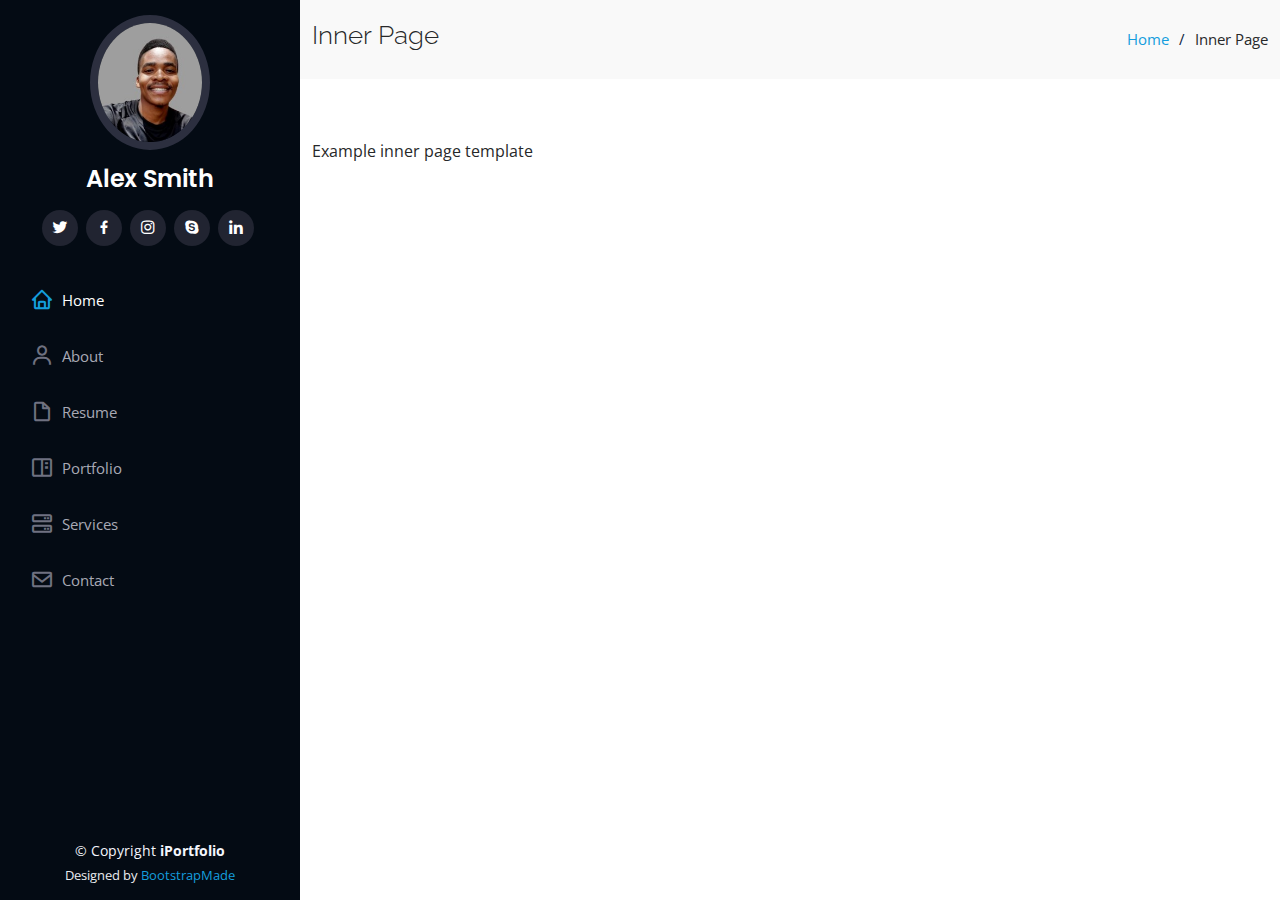
<file: inner-page.html>
<!DOCTYPE html>
<html lang="en">

<head>
  <meta charset="utf-8">
  <meta content="width=device-width, initial-scale=1.0" name="viewport">

  <title>Inner Page - iPortfolio Bootstrap Template</title>
  <meta content="" name="description">
  <meta content="" name="keywords">

  <!-- Favicons -->
  <link href="assets/img/favicon.png" rel="icon">
  <link href="assets/img/apple-touch-icon.png" rel="apple-touch-icon">

  <!-- Google Fonts -->
  <link href="https://fonts.googleapis.com/css?family=Open+Sans:300,300i,400,400i,600,600i,700,700i|Raleway:300,300i,400,400i,500,500i,600,600i,700,700i|Poppins:300,300i,400,400i,500,500i,600,600i,700,700i" rel="stylesheet">

  <!-- Vendor CSS Files -->
  <link href="assets/vendor/aos/aos.css" rel="stylesheet">
  <link href="assets/vendor/bootstrap/css/bootstrap.min.css" rel="stylesheet">
  <link href="assets/vendor/bootstrap-icons/bootstrap-icons.css" rel="stylesheet">
  <link href="assets/vendor/boxicons/css/boxicons.min.css" rel="stylesheet">
  <link href="assets/vendor/glightbox/css/glightbox.min.css" rel="stylesheet">
  <link href="assets/vendor/swiper/swiper-bundle.min.css" rel="stylesheet">

  <!-- Template Main CSS File -->
  <link href="assets/css/style.css" rel="stylesheet">

  <!-- =======================================================
  * Template Name: iPortfolio
  * Updated: Mar 10 2023 with Bootstrap v5.2.3
  * Template URL: https://bootstrapmade.com/iportfolio-bootstrap-portfolio-websites-template/
  * Author: BootstrapMade.com
  * License: https://bootstrapmade.com/license/
  ======================================================== -->
</head>

<body>

  <!-- ======= Mobile nav toggle button ======= -->
  <i class="bi bi-list mobile-nav-toggle d-xl-none"></i>

  <!-- ======= Header ======= -->
  <header id="header">
    <div class="d-flex flex-column">

      <div class="profile">
        <img src="assets/img/profile-img.jpg" alt="" class="img-fluid rounded-circle">
        <h1 class="text-light"><a href="index.html">Alex Smith</a></h1>
        <div class="social-links mt-3 text-center">
          <a href="#" class="twitter"><i class="bx bxl-twitter"></i></a>
          <a href="#" class="facebook"><i class="bx bxl-facebook"></i></a>
          <a href="#" class="instagram"><i class="bx bxl-instagram"></i></a>
          <a href="#" class="google-plus"><i class="bx bxl-skype"></i></a>
          <a href="#" class="linkedin"><i class="bx bxl-linkedin"></i></a>
        </div>
      </div>

      <nav id="navbar" class="nav-menu navbar">
        <ul>
          <li><a href="#hero" class="nav-link scrollto active"><i class="bx bx-home"></i> <span>Home</span></a></li>
          <li><a href="#about" class="nav-link scrollto"><i class="bx bx-user"></i> <span>About</span></a></li>
          <li><a href="#resume" class="nav-link scrollto"><i class="bx bx-file-blank"></i> <span>Resume</span></a></li>
          <li><a href="#portfolio" class="nav-link scrollto"><i class="bx bx-book-content"></i> <span>Portfolio</span></a></li>
          <li><a href="#services" class="nav-link scrollto"><i class="bx bx-server"></i> <span>Services</span></a></li>
          <li><a href="#contact" class="nav-link scrollto"><i class="bx bx-envelope"></i> <span>Contact</span></a></li>
        </ul>
      </nav><!-- .nav-menu -->
    </div>
  </header><!-- End Header -->

  <main id="main">

    <!-- ======= Breadcrumbs ======= -->
    <section class="breadcrumbs">
      <div class="container">

        <div class="d-flex justify-content-between align-items-center">
          <h2>Inner Page</h2>
          <ol>
            <li><a href="index.html">Home</a></li>
            <li>Inner Page</li>
          </ol>
        </div>

      </div>
    </section><!-- End Breadcrumbs -->

    <section class="inner-page">
      <div class="container">
        <p>
          Example inner page template
        </p>
      </div>
    </section>

  </main><!-- End #main -->

  <!-- ======= Footer ======= -->
  <footer id="footer">
    <div class="container">
      <div class="copyright">
        &copy; Copyright <strong><span>iPortfolio</span></strong>
      </div>
      <div class="credits">
        <!-- All the links in the footer should remain intact. -->
        <!-- You can delete the links only if you purchased the pro version. -->
        <!-- Licensing information: https://bootstrapmade.com/license/ -->
        <!-- Purchase the pro version with working PHP/AJAX contact form: https://bootstrapmade.com/iportfolio-bootstrap-portfolio-websites-template/ -->
        Designed by <a href="https://bootstrapmade.com/">BootstrapMade</a>
      </div>
    </div>
  </footer><!-- End  Footer -->

  <a href="#" class="back-to-top d-flex align-items-center justify-content-center"><i class="bi bi-arrow-up-short"></i></a>

  <!-- Vendor JS Files -->
  <script src="assets/vendor/purecounter/purecounter_vanilla.js"></script>
  <script src="assets/vendor/aos/aos.js"></script>
  <script src="assets/vendor/bootstrap/js/bootstrap.bundle.min.js"></script>
  <script src="assets/vendor/glightbox/js/glightbox.min.js"></script>
  <script src="assets/vendor/isotope-layout/isotope.pkgd.min.js"></script>
  <script src="assets/vendor/swiper/swiper-bundle.min.js"></script>
  <script src="assets/vendor/typed.js/typed.min.js"></script>
  <script src="assets/vendor/waypoints/noframework.waypoints.js"></script>
  <script src="assets/vendor/php-email-form/validate.js"></script>

  <!-- Template Main JS File -->
  <script src="assets/js/main.js"></script>

</body>

</html>
</file>
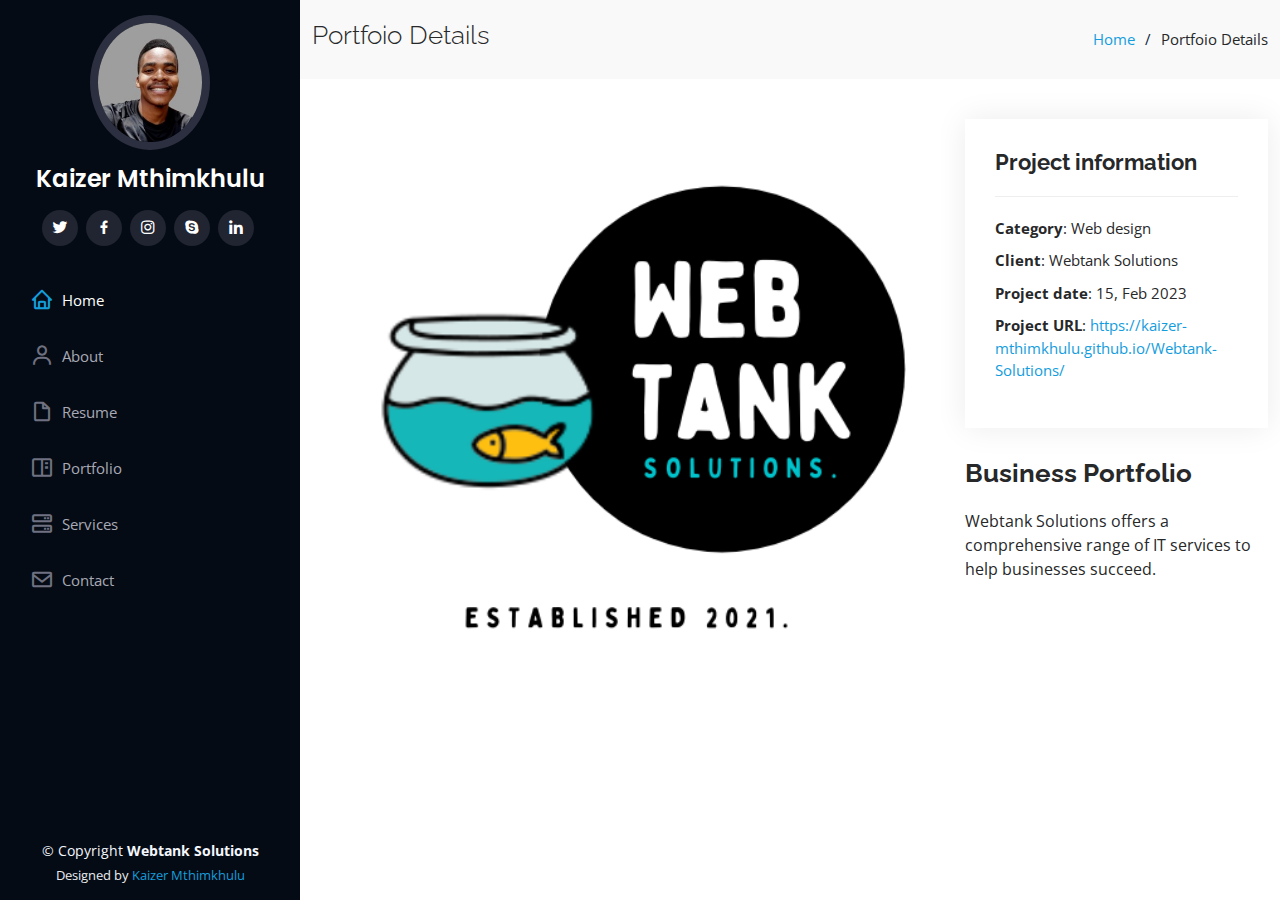
<file: portfolio-details-1.html>
<!DOCTYPE html>
<html lang="en">

<head>
  <meta charset="utf-8">
  <meta content="width=device-width, initial-scale=1.0" name="viewport">

  <title>Portfolio Details - Webtank Solutions</title>
  <meta content="" name="description">
  <meta content="" name="keywords">

  <!-- Favicons -->
  <link href="assets/img/profile-img.jpg" rel="icon">
  <link href="assets/img/apple-touch-icon.png" rel="apple-touch-icon">

  <!-- Google Fonts -->
  <link href="https://fonts.googleapis.com/css?family=Open+Sans:300,300i,400,400i,600,600i,700,700i|Raleway:300,300i,400,400i,500,500i,600,600i,700,700i|Poppins:300,300i,400,400i,500,500i,600,600i,700,700i" rel="stylesheet">

  <!-- Vendor CSS Files -->
  <link href="assets/vendor/aos/aos.css" rel="stylesheet">
  <link href="assets/vendor/bootstrap/css/bootstrap.min.css" rel="stylesheet">
  <link href="assets/vendor/bootstrap-icons/bootstrap-icons.css" rel="stylesheet">
  <link href="assets/vendor/boxicons/css/boxicons.min.css" rel="stylesheet">
  <link href="assets/vendor/glightbox/css/glightbox.min.css" rel="stylesheet">
  <link href="assets/vendor/swiper/swiper-bundle.min.css" rel="stylesheet">

  <!-- Template Main CSS File -->
  <link href="assets/css/style.css" rel="stylesheet">

   <!-- =======================================================
  * Template Name: Kaizer Mthimkhulu CV
  * Updated: Mar 16 2023 with Bootstrap v5.2.3
  * Author: Kaizer Mthimkhulu
  ======================================================== -->
</head>

<body>

  <!-- ======= Mobile nav toggle button ======= -->
  <i class="bi bi-list mobile-nav-toggle d-xl-none"></i>

  <!-- ======= Header ======= -->
  <header id="header">
    <div class="d-flex flex-column">

      <div class="profile">
        <img src="assets/img/profile-img.jpg" alt="" class="img-fluid rounded-circle">
        <h1 class="text-light"><a href="index.html">Kaizer Mthimkhulu</a></h1>
        <div class="social-links mt-3 text-center">
          <a href="#" class="twitter"><i class="bx bxl-twitter"></i></a>
          <a href="#" class="facebook"><i class="bx bxl-facebook"></i></a>
          <a href="#" class="instagram"><i class="bx bxl-instagram"></i></a>
          <a href="#" class="google-plus"><i class="bx bxl-skype"></i></a>
          <a href="#" class="linkedin"><i class="bx bxl-linkedin"></i></a>
        </div>
      </div>

      <nav id="navbar" class="nav-menu navbar">
        <ul>
          <li><a href="#hero" class="nav-link scrollto active"><i class="bx bx-home"></i> <span>Home</span></a></li>
          <li><a href="#about" class="nav-link scrollto"><i class="bx bx-user"></i> <span>About</span></a></li>
          <li><a href="#resume" class="nav-link scrollto"><i class="bx bx-file-blank"></i> <span>Resume</span></a></li>
          <li><a href="#portfolio" class="nav-link scrollto"><i class="bx bx-book-content"></i> <span>Portfolio</span></a></li>
          <li><a href="#services" class="nav-link scrollto"><i class="bx bx-server"></i> <span>Services</span></a></li>
          <li><a href="#contact" class="nav-link scrollto"><i class="bx bx-envelope"></i> <span>Contact</span></a></li>
        </ul>
      </nav><!-- .nav-menu -->
    </div>
  </header><!-- End Header -->

  <main id="main">

    <!-- ======= Breadcrumbs ======= -->
    <section id="breadcrumbs" class="breadcrumbs">
      <div class="container">

        <div class="d-flex justify-content-between align-items-center">
          <h2>Portfoio Details</h2>
          <ol>
            <li><a href="index.html">Home</a></li>
            <li>Portfoio Details</li>
          </ol>
        </div>

      </div>
    </section><!-- End Breadcrumbs -->

    <!-- ======= Portfolio Details Section ======= -->
    <section id="portfolio-details" class="portfolio-details">
      <div class="container">

        <div class="row gy-4">

          <div class="col-lg-8">
            <div class="portfolio-details-slider swiper">
              <div class="swiper-wrapper align-items-center">

                <div class="swiper-slide">
                  <img src="assets/img/portfolio/portfolio-1.png" alt="">
                </div>

                <!-- <div class="swiper-slide">
                  <img src="assets/img/portfolio/portfolio-details-2.jpg" alt="">
                </div>

                <div class="swiper-slide">
                  <img src="assets/img/portfolio/portfolio-details-3.jpg" alt="">
                </div> -->

              </div>
              <div class="swiper-pagination"></div>
            </div>
          </div>

          <div class="col-lg-4">
            <div class="portfolio-info">
              <h3>Project information</h3>
              <ul>
                <li><strong>Category</strong>: Web design</li>
                <li><strong>Client</strong>: Webtank Solutions</li>
                <li><strong>Project date</strong>: 15, Feb 2023</li>
                <li><strong>Project URL</strong>: <a href="https://kaizer-mthimkhulu.github.io/Webtank-Solutions/">https://kaizer-mthimkhulu.github.io/Webtank-Solutions/</a></li>
              </ul>
            </div>
            <div class="portfolio-description">
              <h2>Business Portfolio</h2>
              <p>
                Webtank Solutions offers a comprehensive range of IT services to help businesses succeed.
              </p>
            </div>
          </div>

        </div>

      </div>
    </section><!-- End Portfolio Details Section -->

  </main><!-- End #main -->

  <!-- ======= Footer ======= -->
  <footer id="footer">
    <div class="container">
      <div class="copyright">
        &copy; Copyright <strong><span>Webtank Solutions</span></strong>
      </div>
      <div class="credits">
        <!-- All the links in the footer should remain intact. -->
        <!-- You can delete the links only if you purchased the pro version. -->
        <!-- Licensing information: https://bootstrapmade.com/license/ -->
        <!-- Purchase the pro version with working PHP/AJAX contact form: https://bootstrapmade.com/iportfolio-bootstrap-portfolio-websites-template/ -->
        Designed by <a href="https://bootstrapmade.com/">Kaizer Mthimkhulu</a>
      </div>
    </div>
  </footer><!-- End  Footer -->

  <a href="#" class="back-to-top d-flex align-items-center justify-content-center"><i class="bi bi-arrow-up-short"></i></a>

  <!-- Vendor JS Files -->
  <script src="assets/vendor/purecounter/purecounter_vanilla.js"></script>
  <script src="assets/vendor/aos/aos.js"></script>
  <script src="assets/vendor/bootstrap/js/bootstrap.bundle.min.js"></script>
  <script src="assets/vendor/glightbox/js/glightbox.min.js"></script>
  <script src="assets/vendor/isotope-layout/isotope.pkgd.min.js"></script>
  <script src="assets/vendor/swiper/swiper-bundle.min.js"></script>
  <script src="assets/vendor/typed.js/typed.min.js"></script>
  <script src="assets/vendor/waypoints/noframework.waypoints.js"></script>
  <script src="assets/vendor/php-email-form/validate.js"></script>

  <!-- Template Main JS File -->
  <script src="assets/js/main.js"></script>

</body>

</html>
</file>
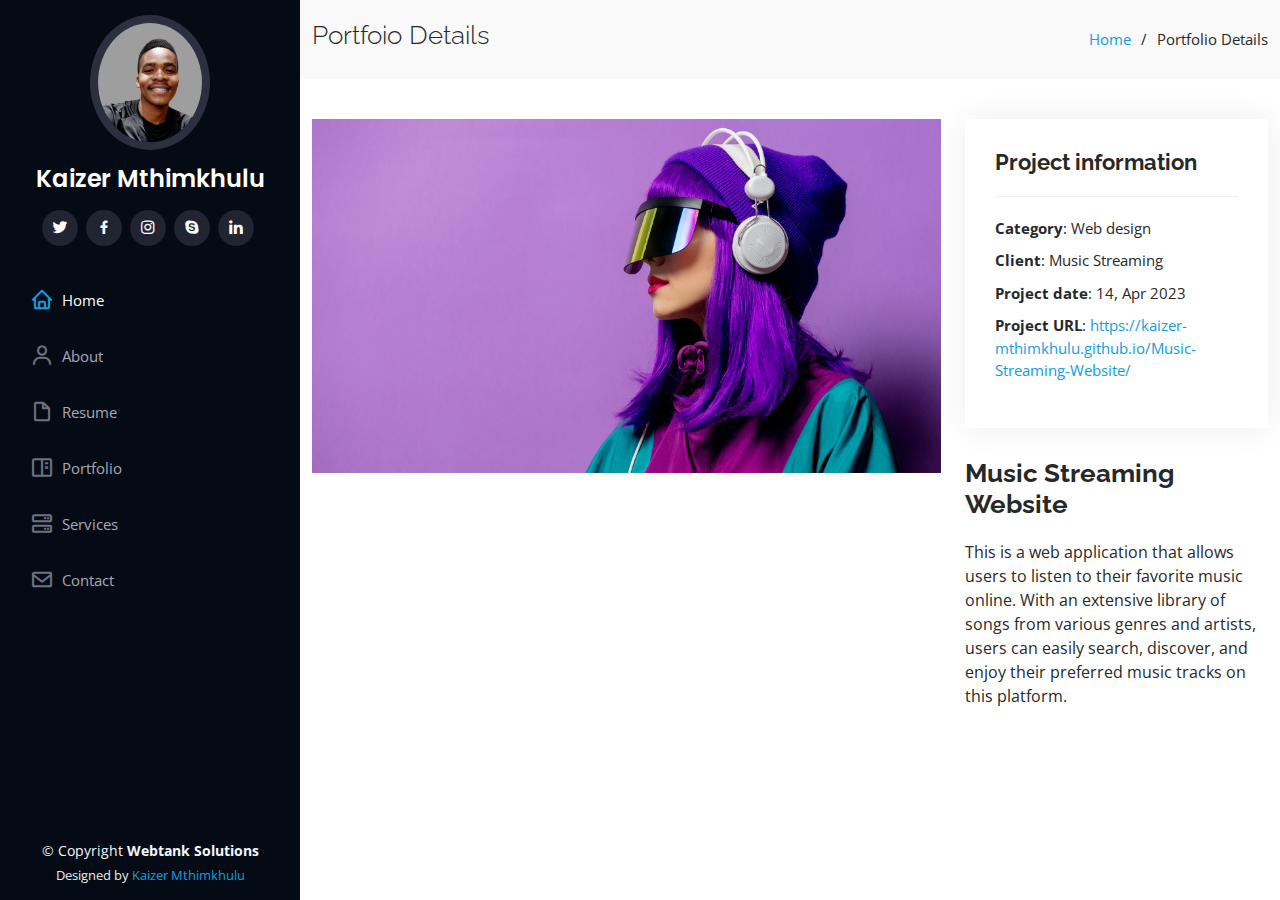
<file: portfolio-details-2.html>
<!DOCTYPE html>
<html lang="en">

<head>
  <meta charset="utf-8">
  <meta content="width=device-width, initial-scale=1.0" name="viewport">

  <title>Portfolio Details - Music Streaming App</title>
  <meta content="" name="description">
  <meta content="" name="keywords">

  <!-- Favicons -->
  <link href="assets/img/profile-img.jpg" rel="icon">
  <link href="assets/img/apple-touch-icon.png" rel="apple-touch-icon">

  <!-- Google Fonts -->
  <link href="https://fonts.googleapis.com/css?family=Open+Sans:300,300i,400,400i,600,600i,700,700i|Raleway:300,300i,400,400i,500,500i,600,600i,700,700i|Poppins:300,300i,400,400i,500,500i,600,600i,700,700i" rel="stylesheet">

  <!-- Vendor CSS Files -->
  <link href="assets/vendor/aos/aos.css" rel="stylesheet">
  <link href="assets/vendor/bootstrap/css/bootstrap.min.css" rel="stylesheet">
  <link href="assets/vendor/bootstrap-icons/bootstrap-icons.css" rel="stylesheet">
  <link href="assets/vendor/boxicons/css/boxicons.min.css" rel="stylesheet">
  <link href="assets/vendor/glightbox/css/glightbox.min.css" rel="stylesheet">
  <link href="assets/vendor/swiper/swiper-bundle.min.css" rel="stylesheet">

  <!-- Template Main CSS File -->
  <link href="assets/css/style.css" rel="stylesheet">

  <!-- =======================================================
  * Template Name: Kaizer Mthimkhulu CV
  * Updated: Mar 16 2023 with Bootstrap v5.2.3
  * Author: Kaizer Mthimkhulu
  ======================================================== -->
</head>

<body>

  <!-- ======= Mobile nav toggle button ======= -->
  <i class="bi bi-list mobile-nav-toggle d-xl-none"></i>

  <!-- ======= Header ======= -->
  <header id="header">
    <div class="d-flex flex-column">

      <div class="profile">
        <img src="assets/img/profile-img.jpg" alt="" class="img-fluid rounded-circle">
        <h1 class="text-light"><a href="index.html">Kaizer Mthimkhulu</a></h1>
        <div class="social-links mt-3 text-center">
          <a href="#" class="twitter"><i class="bx bxl-twitter"></i></a>
          <a href="#" class="facebook"><i class="bx bxl-facebook"></i></a>
          <a href="#" class="instagram"><i class="bx bxl-instagram"></i></a>
          <a href="#" class="google-plus"><i class="bx bxl-skype"></i></a>
          <a href="#" class="linkedin"><i class="bx bxl-linkedin"></i></a>
        </div>
      </div>

      <nav id="navbar" class="nav-menu navbar">
        <ul>
          <li><a href="#hero" class="nav-link scrollto active"><i class="bx bx-home"></i> <span>Home</span></a></li>
          <li><a href="#about" class="nav-link scrollto"><i class="bx bx-user"></i> <span>About</span></a></li>
          <li><a href="#resume" class="nav-link scrollto"><i class="bx bx-file-blank"></i> <span>Resume</span></a></li>
          <li><a href="#portfolio" class="nav-link scrollto"><i class="bx bx-book-content"></i> <span>Portfolio</span></a></li>
          <li><a href="#services" class="nav-link scrollto"><i class="bx bx-server"></i> <span>Services</span></a></li>
          <li><a href="#contact" class="nav-link scrollto"><i class="bx bx-envelope"></i> <span>Contact</span></a></li>
        </ul>
      </nav><!-- .nav-menu -->
    </div>
  </header><!-- End Header -->

  <main id="main">

    <!-- ======= Breadcrumbs ======= -->
    <section id="breadcrumbs" class="breadcrumbs">
      <div class="container">

        <div class="d-flex justify-content-between align-items-center">
          <h2>Portfoio Details</h2>
          <ol>
            <li><a href="index.html">Home</a></li>
            <li>Portfolio Details</li>
          </ol>
        </div>

      </div>
    </section><!-- End Breadcrumbs -->

    <!-- ======= Portfolio Details Section ======= -->
    <section id="portfolio-details" class="portfolio-details">
      <div class="container">

        <div class="row gy-4">

          <div class="col-lg-8">
            <div class="portfolio-details-slider swiper">
              <div class="swiper-wrapper align-items-center">

                <div class="swiper-slide">
                  <img src="assets/img/portfolio/portfolio-2.jpg" alt="">
                </div>

                <!-- <div class="swiper-slide">
                  <img src="assets/img/portfolio/portfolio-details-2.jpg" alt="">
                </div>

                <div class="swiper-slide">
                  <img src="assets/img/portfolio/portfolio-details-3.jpg" alt="">
                </div> -->

              </div>
              <div class="swiper-pagination"></div>
            </div>
          </div>

          <div class="col-lg-4">
            <div class="portfolio-info">
              <h3>Project information</h3>
              <ul>
                <li><strong>Category</strong>: Web design</li>
                <li><strong>Client</strong>: Music Streaming</li>
                <li><strong>Project date</strong>: 14, Apr 2023</li>
                <li><strong>Project URL</strong>: <a href="https://kaizer-mthimkhulu.github.io/Music-Streaming-Website/">https://kaizer-mthimkhulu.github.io/Music-Streaming-Website/</a></li>
              </ul>
            </div>
            <div class="portfolio-description">
              <h2>Music Streaming Website</h2>
              <p>
                This is a web application that allows users to listen to their favorite music online. With an extensive library of songs from various genres and artists, users can easily search, discover, and enjoy their preferred music tracks on this platform.
              </p>
            </div>
          </div>

        </div>

      </div>
    </section><!-- End Portfolio Details Section -->

  </main><!-- End #main -->

  <!-- ======= Footer ======= -->
  <footer id="footer">
    <div class="container">
      <div class="copyright">
        &copy; Copyright <strong><span>Webtank Solutions</span></strong>
      </div>
      <div class="credits">
        <!-- All the links in the footer should remain intact. -->
        <!-- You can delete the links only if you purchased the pro version. -->
        <!-- Licensing information: https://bootstrapmade.com/license/ -->
        <!-- Purchase the pro version with working PHP/AJAX contact form: https://bootstrapmade.com/iportfolio-bootstrap-portfolio-websites-template/ -->
        Designed by <a href="https://bootstrapmade.com/">Kaizer Mthimkhulu</a>
      </div>
    </div>
  </footer><!-- End  Footer -->

  <a href="#" class="back-to-top d-flex align-items-center justify-content-center"><i class="bi bi-arrow-up-short"></i></a>

  <!-- Vendor JS Files -->
  <script src="assets/vendor/purecounter/purecounter_vanilla.js"></script>
  <script src="assets/vendor/aos/aos.js"></script>
  <script src="assets/vendor/bootstrap/js/bootstrap.bundle.min.js"></script>
  <script src="assets/vendor/glightbox/js/glightbox.min.js"></script>
  <script src="assets/vendor/isotope-layout/isotope.pkgd.min.js"></script>
  <script src="assets/vendor/swiper/swiper-bundle.min.js"></script>
  <script src="assets/vendor/typed.js/typed.min.js"></script>
  <script src="assets/vendor/waypoints/noframework.waypoints.js"></script>
  <script src="assets/vendor/php-email-form/validate.js"></script>

  <!-- Template Main JS File -->
  <script src="assets/js/main.js"></script>

</body>

</html>
</file>
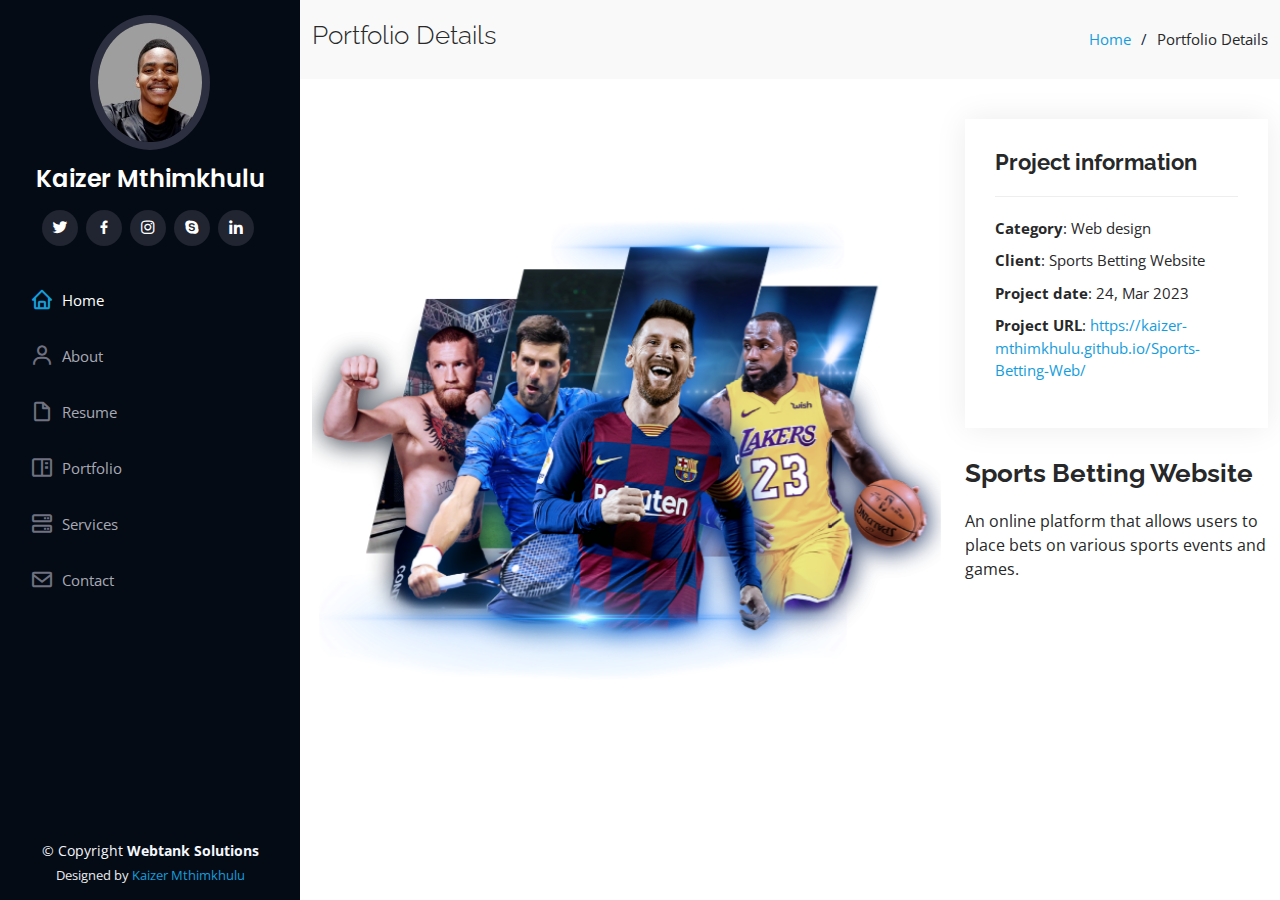
<file: portfolio-details-3.html>
<!DOCTYPE html>
<html lang="en">

<head>
  <meta charset="utf-8">
  <meta content="width=device-width, initial-scale=1.0" name="viewport">

  <title>Portfolio Details - Sports Betting Website</title>
  <meta content="" name="description">
  <meta content="" name="keywords">

  <!-- Favicons -->
  <link href="assets/img/profile-img.jpg" rel="icon">
  <link href="assets/img/apple-touch-icon.png" rel="apple-touch-icon">

  <!-- Google Fonts -->
  <link href="https://fonts.googleapis.com/css?family=Open+Sans:300,300i,400,400i,600,600i,700,700i|Raleway:300,300i,400,400i,500,500i,600,600i,700,700i|Poppins:300,300i,400,400i,500,500i,600,600i,700,700i" rel="stylesheet">

  <!-- Vendor CSS Files -->
  <link href="assets/vendor/aos/aos.css" rel="stylesheet">
  <link href="assets/vendor/bootstrap/css/bootstrap.min.css" rel="stylesheet">
  <link href="assets/vendor/bootstrap-icons/bootstrap-icons.css" rel="stylesheet">
  <link href="assets/vendor/boxicons/css/boxicons.min.css" rel="stylesheet">
  <link href="assets/vendor/glightbox/css/glightbox.min.css" rel="stylesheet">
  <link href="assets/vendor/swiper/swiper-bundle.min.css" rel="stylesheet">

  <!-- Template Main CSS File -->
  <link href="assets/css/style.css" rel="stylesheet">

  <!-- =======================================================
  * Template Name: Kaizer Mthimkhulu CV
  * Updated: Mar 16 2023 with Bootstrap v5.2.3
  * Author: Kaizer Mthimkhulu
  ======================================================== -->
</head>

<body>

  <!-- ======= Mobile nav toggle button ======= -->
  <i class="bi bi-list mobile-nav-toggle d-xl-none"></i>

  <!-- ======= Header ======= -->
  <header id="header">
    <div class="d-flex flex-column">

      <div class="profile">
        <img src="assets/img/profile-img.jpg" alt="" class="img-fluid rounded-circle">
        <h1 class="text-light"><a href="index.html">Kaizer Mthimkhulu</a></h1>
        <div class="social-links mt-3 text-center">
          <a href="#" class="twitter"><i class="bx bxl-twitter"></i></a>
          <a href="#" class="facebook"><i class="bx bxl-facebook"></i></a>
          <a href="#" class="instagram"><i class="bx bxl-instagram"></i></a>
          <a href="#" class="google-plus"><i class="bx bxl-skype"></i></a>
          <a href="#" class="linkedin"><i class="bx bxl-linkedin"></i></a>
        </div>
      </div>

      <nav id="navbar" class="nav-menu navbar">
        <ul>
          <li><a href="#hero" class="nav-link scrollto active"><i class="bx bx-home"></i> <span>Home</span></a></li>
          <li><a href="#about" class="nav-link scrollto"><i class="bx bx-user"></i> <span>About</span></a></li>
          <li><a href="#resume" class="nav-link scrollto"><i class="bx bx-file-blank"></i> <span>Resume</span></a></li>
          <li><a href="#portfolio" class="nav-link scrollto"><i class="bx bx-book-content"></i> <span>Portfolio</span></a></li>
          <li><a href="#services" class="nav-link scrollto"><i class="bx bx-server"></i> <span>Services</span></a></li>
          <li><a href="#contact" class="nav-link scrollto"><i class="bx bx-envelope"></i> <span>Contact</span></a></li>
        </ul>
      </nav><!-- .nav-menu -->
    </div>
  </header><!-- End Header -->

  <main id="main">

    <!-- ======= Breadcrumbs ======= -->
    <section id="breadcrumbs" class="breadcrumbs">
      <div class="container">

        <div class="d-flex justify-content-between align-items-center">
          <h2>Portfolio Details</h2>
          <ol>
            <li><a href="index.html">Home</a></li>
            <li>Portfolio Details</li>
          </ol>
        </div>

      </div>
    </section><!-- End Breadcrumbs -->

    <!-- ======= Portfolio Details Section ======= -->
    <section id="portfolio-details" class="portfolio-details">
      <div class="container">

        <div class="row gy-4">

          <div class="col-lg-8">
            <div class="portfolio-details-slider swiper">
              <div class="swiper-wrapper align-items-center">

                <div class="swiper-slide">
                  <img src="assets/img/portfolio/portfolio-3.png" alt="">
                </div>

                <!-- <div class="swiper-slide">
                  <img src="assets/img/portfolio/portfolio-details-2.jpg" alt="">
                </div>

                <div class="swiper-slide">
                  <img src="assets/img/portfolio/portfolio-details-3.jpg" alt="">
                </div> -->

              </div>
              <div class="swiper-pagination"></div>
            </div>
          </div>

          <div class="col-lg-4">
            <div class="portfolio-info">
              <h3>Project information</h3>
              <ul>
                <li><strong>Category</strong>: Web design</li>
                <li><strong>Client</strong>: Sports Betting Website</li>
                <li><strong>Project date</strong>: 24, Mar 2023</li>
                <li><strong>Project URL</strong>: <a href="https://kaizer-mthimkhulu.github.io/Sports-Betting-Web/">https://kaizer-mthimkhulu.github.io/Sports-Betting-Web/</a></li>
              </ul>
            </div>
            <div class="portfolio-description">
              <h2>Sports Betting Website</h2>
              <p>
                An online platform that allows users to place bets on various sports events and games.
              </p>
            </div>
          </div>

        </div>

      </div>
    </section><!-- End Portfolio Details Section -->

  </main><!-- End #main -->

  <!-- ======= Footer ======= -->
  <footer id="footer">
    <div class="container">
      <div class="copyright">
        &copy; Copyright <strong><span>Webtank Solutions</span></strong>
      </div>
      <div class="credits">
        <!-- All the links in the footer should remain intact. -->
        <!-- You can delete the links only if you purchased the pro version. -->
        <!-- Licensing information: https://bootstrapmade.com/license/ -->
        <!-- Purchase the pro version with working PHP/AJAX contact form: https://bootstrapmade.com/iportfolio-bootstrap-portfolio-websites-template/ -->
        Designed by <a href="https://bootstrapmade.com/">Kaizer Mthimkhulu</a>
      </div>
    </div>
  </footer><!-- End  Footer -->

  <a href="#" class="back-to-top d-flex align-items-center justify-content-center"><i class="bi bi-arrow-up-short"></i></a>

  <!-- Vendor JS Files -->
  <script src="assets/vendor/purecounter/purecounter_vanilla.js"></script>
  <script src="assets/vendor/aos/aos.js"></script>
  <script src="assets/vendor/bootstrap/js/bootstrap.bundle.min.js"></script>
  <script src="assets/vendor/glightbox/js/glightbox.min.js"></script>
  <script src="assets/vendor/isotope-layout/isotope.pkgd.min.js"></script>
  <script src="assets/vendor/swiper/swiper-bundle.min.js"></script>
  <script src="assets/vendor/typed.js/typed.min.js"></script>
  <script src="assets/vendor/waypoints/noframework.waypoints.js"></script>
  <script src="assets/vendor/php-email-form/validate.js"></script>

  <!-- Template Main JS File -->
  <script src="assets/js/main.js"></script>

</body>

</html>
</file>
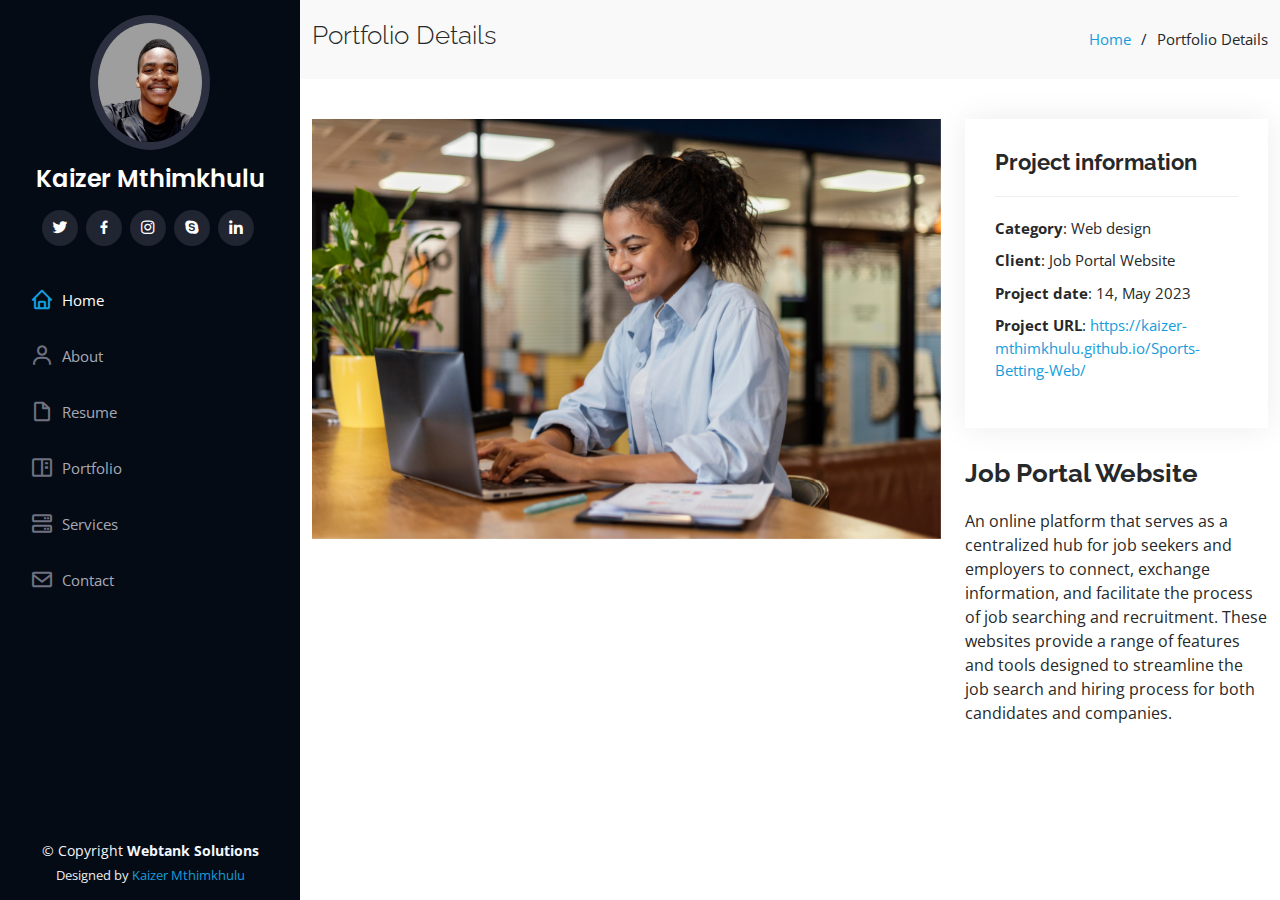
<file: portfolio-details-4.html>
<!DOCTYPE html>
<html lang="en">

<head>
  <meta charset="utf-8">
  <meta content="width=device-width, initial-scale=1.0" name="viewport">

  <title>Portfolio Details - Job Portal Website</title>
  <meta content="" name="description">
  <meta content="" name="keywords">

  <!-- Favicons -->
  <link href="assets/img/profile-img.jpg" rel="icon">
  <link href="assets/img/apple-touch-icon.png" rel="apple-touch-icon">

  <!-- Google Fonts -->
  <link href="https://fonts.googleapis.com/css?family=Open+Sans:300,300i,400,400i,600,600i,700,700i|Raleway:300,300i,400,400i,500,500i,600,600i,700,700i|Poppins:300,300i,400,400i,500,500i,600,600i,700,700i" rel="stylesheet">

  <!-- Vendor CSS Files -->
  <link href="assets/vendor/aos/aos.css" rel="stylesheet">
  <link href="assets/vendor/bootstrap/css/bootstrap.min.css" rel="stylesheet">
  <link href="assets/vendor/bootstrap-icons/bootstrap-icons.css" rel="stylesheet">
  <link href="assets/vendor/boxicons/css/boxicons.min.css" rel="stylesheet">
  <link href="assets/vendor/glightbox/css/glightbox.min.css" rel="stylesheet">
  <link href="assets/vendor/swiper/swiper-bundle.min.css" rel="stylesheet">

  <!-- Template Main CSS File -->
  <link href="assets/css/style.css" rel="stylesheet">

  <!-- =======================================================
  * Template Name: Kaizer Mthimkhulu CV
  * Updated: Mar 16 2023 with Bootstrap v5.2.3
  * Author: Kaizer Mthimkhulu
  ======================================================== -->
</head>

<body>

  <!-- ======= Mobile nav toggle button ======= -->
  <i class="bi bi-list mobile-nav-toggle d-xl-none"></i>

  <!-- ======= Header ======= -->
  <header id="header">
    <div class="d-flex flex-column">

      <div class="profile">
        <img src="assets/img/profile-img.jpg" alt="" class="img-fluid rounded-circle">
        <h1 class="text-light"><a href="index.html">Kaizer Mthimkhulu</a></h1>
        <div class="social-links mt-3 text-center">
          <a href="#" class="twitter"><i class="bx bxl-twitter"></i></a>
          <a href="#" class="facebook"><i class="bx bxl-facebook"></i></a>
          <a href="#" class="instagram"><i class="bx bxl-instagram"></i></a>
          <a href="#" class="google-plus"><i class="bx bxl-skype"></i></a>
          <a href="#" class="linkedin"><i class="bx bxl-linkedin"></i></a>
        </div>
      </div>

      <nav id="navbar" class="nav-menu navbar">
        <ul>
          <li><a href="#hero" class="nav-link scrollto active"><i class="bx bx-home"></i> <span>Home</span></a></li>
          <li><a href="#about" class="nav-link scrollto"><i class="bx bx-user"></i> <span>About</span></a></li>
          <li><a href="#resume" class="nav-link scrollto"><i class="bx bx-file-blank"></i> <span>Resume</span></a></li>
          <li><a href="#portfolio" class="nav-link scrollto"><i class="bx bx-book-content"></i> <span>Portfolio</span></a></li>
          <li><a href="#services" class="nav-link scrollto"><i class="bx bx-server"></i> <span>Services</span></a></li>
          <li><a href="#contact" class="nav-link scrollto"><i class="bx bx-envelope"></i> <span>Contact</span></a></li>
        </ul>
      </nav><!-- .nav-menu -->
    </div>
  </header><!-- End Header -->

  <main id="main">

    <!-- ======= Breadcrumbs ======= -->
    <section id="breadcrumbs" class="breadcrumbs">
      <div class="container">

        <div class="d-flex justify-content-between align-items-center">
          <h2>Portfolio Details</h2>
          <ol>
            <li><a href="index.html">Home</a></li>
            <li>Portfolio Details</li>
          </ol>
        </div>

      </div>
    </section><!-- End Breadcrumbs -->

    <!-- ======= Portfolio Details Section ======= -->
    <section id="portfolio-details" class="portfolio-details">
      <div class="container">

        <div class="row gy-4">

          <div class="col-lg-8">
            <div class="portfolio-details-slider swiper">
              <div class="swiper-wrapper align-items-center">

                <div class="swiper-slide">
                  <img src="assets/img/portfolio/portfolio-4.jpg" alt="">
                </div>

                <!-- <div class="swiper-slide">
                  <img src="assets/img/portfolio/portfolio-details-2.jpg" alt="">
                </div>

                <div class="swiper-slide">
                  <img src="assets/img/portfolio/portfolio-details-3.jpg" alt="">
                </div> -->

              </div>
              <div class="swiper-pagination"></div>
            </div>
          </div>

          <div class="col-lg-4">
            <div class="portfolio-info">
              <h3>Project information</h3>
              <ul>
                <li><strong>Category</strong>: Web design</li>
                <li><strong>Client</strong>: Job Portal Website</li>
                <li><strong>Project date</strong>: 14, May 2023</li>
                <li><strong>Project URL</strong>: <a href="https://kaizer-mthimkhulu.github.io/Sports-Betting-Web/">https://kaizer-mthimkhulu.github.io/Sports-Betting-Web/</a></li>
              </ul>
            </div>
            <div class="portfolio-description">
              <h2>Job Portal Website</h2>
              <p>
                An online platform that serves as a centralized hub for job seekers and employers to connect, exchange information, and facilitate the process of job searching and recruitment. These websites provide a range of features and tools designed to streamline the job search and hiring process for both candidates and companies. 
              </p>
            </div>
          </div>

        </div>

      </div>
    </section><!-- End Portfolio Details Section -->

  </main><!-- End #main -->

  <!-- ======= Footer ======= -->
  <footer id="footer">
    <div class="container">
      <div class="copyright">
        &copy; Copyright <strong><span>Webtank Solutions</span></strong>
      </div>
      <div class="credits">
        <!-- All the links in the footer should remain intact. -->
        <!-- You can delete the links only if you purchased the pro version. -->
        <!-- Licensing information: https://bootstrapmade.com/license/ -->
        <!-- Purchase the pro version with working PHP/AJAX contact form: https://bootstrapmade.com/iportfolio-bootstrap-portfolio-websites-template/ -->
        Designed by <a href="https://bootstrapmade.com/">Kaizer Mthimkhulu</a>
      </div>
    </div>
  </footer><!-- End  Footer -->

  <a href="#" class="back-to-top d-flex align-items-center justify-content-center"><i class="bi bi-arrow-up-short"></i></a>

  <!-- Vendor JS Files -->
  <script src="assets/vendor/purecounter/purecounter_vanilla.js"></script>
  <script src="assets/vendor/aos/aos.js"></script>
  <script src="assets/vendor/bootstrap/js/bootstrap.bundle.min.js"></script>
  <script src="assets/vendor/glightbox/js/glightbox.min.js"></script>
  <script src="assets/vendor/isotope-layout/isotope.pkgd.min.js"></script>
  <script src="assets/vendor/swiper/swiper-bundle.min.js"></script>
  <script src="assets/vendor/typed.js/typed.min.js"></script>
  <script src="assets/vendor/waypoints/noframework.waypoints.js"></script>
  <script src="assets/vendor/php-email-form/validate.js"></script>

  <!-- Template Main JS File -->
  <script src="assets/js/main.js"></script>

</body>

</html>
</file>
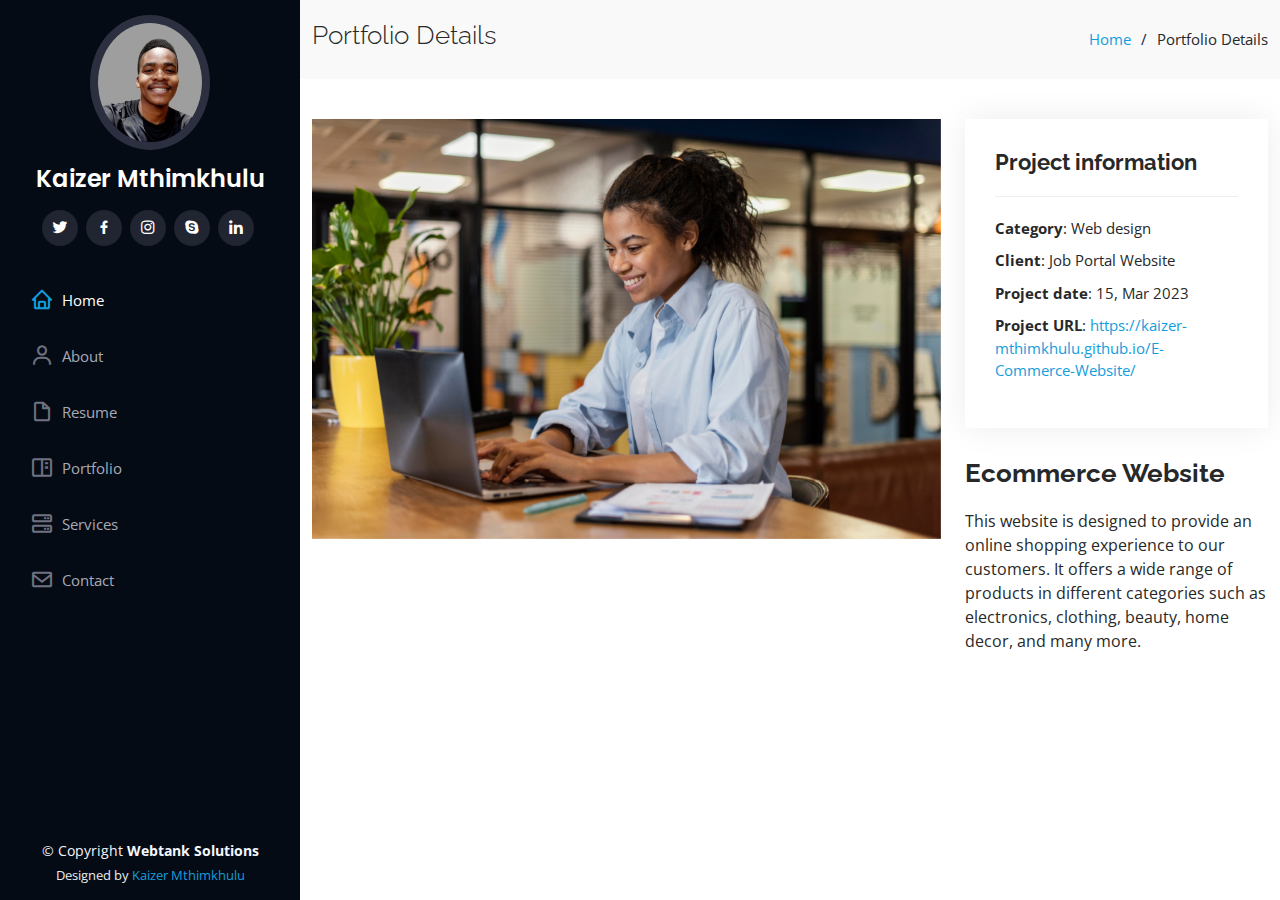
<file: portfolio-details-5.html>
<!DOCTYPE html>
<html lang="en">

<head>
  <meta charset="utf-8">
  <meta content="width=device-width, initial-scale=1.0" name="viewport">

  <title>Portfolio Details - Job Portal Website</title>
  <meta content="" name="description">
  <meta content="" name="keywords">

  <!-- Favicons -->
  <link href="assets/img/profile-img.jpg" rel="icon">
  <link href="assets/img/apple-touch-icon.png" rel="apple-touch-icon">

  <!-- Google Fonts -->
  <link href="https://fonts.googleapis.com/css?family=Open+Sans:300,300i,400,400i,600,600i,700,700i|Raleway:300,300i,400,400i,500,500i,600,600i,700,700i|Poppins:300,300i,400,400i,500,500i,600,600i,700,700i" rel="stylesheet">

  <!-- Vendor CSS Files -->
  <link href="assets/vendor/aos/aos.css" rel="stylesheet">
  <link href="assets/vendor/bootstrap/css/bootstrap.min.css" rel="stylesheet">
  <link href="assets/vendor/bootstrap-icons/bootstrap-icons.css" rel="stylesheet">
  <link href="assets/vendor/boxicons/css/boxicons.min.css" rel="stylesheet">
  <link href="assets/vendor/glightbox/css/glightbox.min.css" rel="stylesheet">
  <link href="assets/vendor/swiper/swiper-bundle.min.css" rel="stylesheet">

  <!-- Template Main CSS File -->
  <link href="assets/css/style.css" rel="stylesheet">

  <!-- =======================================================
  * Template Name: Kaizer Mthimkhulu CV
  * Updated: Mar 16 2023 with Bootstrap v5.2.3
  * Author: Kaizer Mthimkhulu
  ======================================================== -->
</head>

<body>

  <!-- ======= Mobile nav toggle button ======= -->
  <i class="bi bi-list mobile-nav-toggle d-xl-none"></i>

  <!-- ======= Header ======= -->
  <header id="header">
    <div class="d-flex flex-column">

      <div class="profile">
        <img src="assets/img/profile-img.jpg" alt="" class="img-fluid rounded-circle">
        <h1 class="text-light"><a href="index.html">Kaizer Mthimkhulu</a></h1>
        <div class="social-links mt-3 text-center">
          <a href="#" class="twitter"><i class="bx bxl-twitter"></i></a>
          <a href="#" class="facebook"><i class="bx bxl-facebook"></i></a>
          <a href="#" class="instagram"><i class="bx bxl-instagram"></i></a>
          <a href="#" class="google-plus"><i class="bx bxl-skype"></i></a>
          <a href="#" class="linkedin"><i class="bx bxl-linkedin"></i></a>
        </div>
      </div>

      <nav id="navbar" class="nav-menu navbar">
        <ul>
          <li><a href="#hero" class="nav-link scrollto active"><i class="bx bx-home"></i> <span>Home</span></a></li>
          <li><a href="#about" class="nav-link scrollto"><i class="bx bx-user"></i> <span>About</span></a></li>
          <li><a href="#resume" class="nav-link scrollto"><i class="bx bx-file-blank"></i> <span>Resume</span></a></li>
          <li><a href="#portfolio" class="nav-link scrollto"><i class="bx bx-book-content"></i> <span>Portfolio</span></a></li>
          <li><a href="#services" class="nav-link scrollto"><i class="bx bx-server"></i> <span>Services</span></a></li>
          <li><a href="#contact" class="nav-link scrollto"><i class="bx bx-envelope"></i> <span>Contact</span></a></li>
        </ul>
      </nav><!-- .nav-menu -->
    </div>
  </header><!-- End Header -->

  <main id="main">

    <!-- ======= Breadcrumbs ======= -->
    <section id="breadcrumbs" class="breadcrumbs">
      <div class="container">

        <div class="d-flex justify-content-between align-items-center">
          <h2>Portfolio Details</h2>
          <ol>
            <li><a href="index.html">Home</a></li>
            <li>Portfolio Details</li>
          </ol>
        </div>

      </div>
    </section><!-- End Breadcrumbs -->

    <!-- ======= Portfolio Details Section ======= -->
    <section id="portfolio-details" class="portfolio-details">
      <div class="container">

        <div class="row gy-4">

          <div class="col-lg-8">
            <div class="portfolio-details-slider swiper">
              <div class="swiper-wrapper align-items-center">

                <div class="swiper-slide">
                  <img src="assets/img/portfolio/portfolio-4.jpg" alt="">
                </div>

                <!-- <div class="swiper-slide">
                  <img src="assets/img/portfolio/portfolio-details-2.jpg" alt="">
                </div>

                <div class="swiper-slide">
                  <img src="assets/img/portfolio/portfolio-details-3.jpg" alt="">
                </div> -->

              </div>
              <div class="swiper-pagination"></div>
            </div>
          </div>

          <div class="col-lg-4">
            <div class="portfolio-info">
              <h3>Project information</h3>
              <ul>
                <li><strong>Category</strong>: Web design</li>
                <li><strong>Client</strong>: Job Portal Website</li>
                <li><strong>Project date</strong>: 15, Mar 2023</li>
                <li><strong>Project URL</strong>: <a href="https://kaizer-mthimkhulu.github.io/E-Commerce-Website/">https://kaizer-mthimkhulu.github.io/E-Commerce-Website/</a></li>
              </ul>
            </div>
            <div class="portfolio-description">
              <h2>Ecommerce Website</h2>
              <p>
                This website is designed to provide an online shopping experience to our customers. It offers a wide range of products in different categories such as electronics, clothing, beauty, home decor, and many more.
              </p>
            </div>
          </div>

        </div>

      </div>
    </section><!-- End Portfolio Details Section -->

  </main><!-- End #main -->

  <!-- ======= Footer ======= -->
  <footer id="footer">
    <div class="container">
      <div class="copyright">
        &copy; Copyright <strong><span>Webtank Solutions</span></strong>
      </div>
      <div class="credits">
        <!-- All the links in the footer should remain intact. -->
        <!-- You can delete the links only if you purchased the pro version. -->
        <!-- Licensing information: https://bootstrapmade.com/license/ -->
        <!-- Purchase the pro version with working PHP/AJAX contact form: https://bootstrapmade.com/iportfolio-bootstrap-portfolio-websites-template/ -->
        Designed by <a href="https://bootstrapmade.com/">Kaizer Mthimkhulu</a>
      </div>
    </div>
  </footer><!-- End  Footer -->

  <a href="#" class="back-to-top d-flex align-items-center justify-content-center"><i class="bi bi-arrow-up-short"></i></a>

  <!-- Vendor JS Files -->
  <script src="assets/vendor/purecounter/purecounter_vanilla.js"></script>
  <script src="assets/vendor/aos/aos.js"></script>
  <script src="assets/vendor/bootstrap/js/bootstrap.bundle.min.js"></script>
  <script src="assets/vendor/glightbox/js/glightbox.min.js"></script>
  <script src="assets/vendor/isotope-layout/isotope.pkgd.min.js"></script>
  <script src="assets/vendor/swiper/swiper-bundle.min.js"></script>
  <script src="assets/vendor/typed.js/typed.min.js"></script>
  <script src="assets/vendor/waypoints/noframework.waypoints.js"></script>
  <script src="assets/vendor/php-email-form/validate.js"></script>

  <!-- Template Main JS File -->
  <script src="assets/js/main.js"></script>

</body>

</html>
</file>
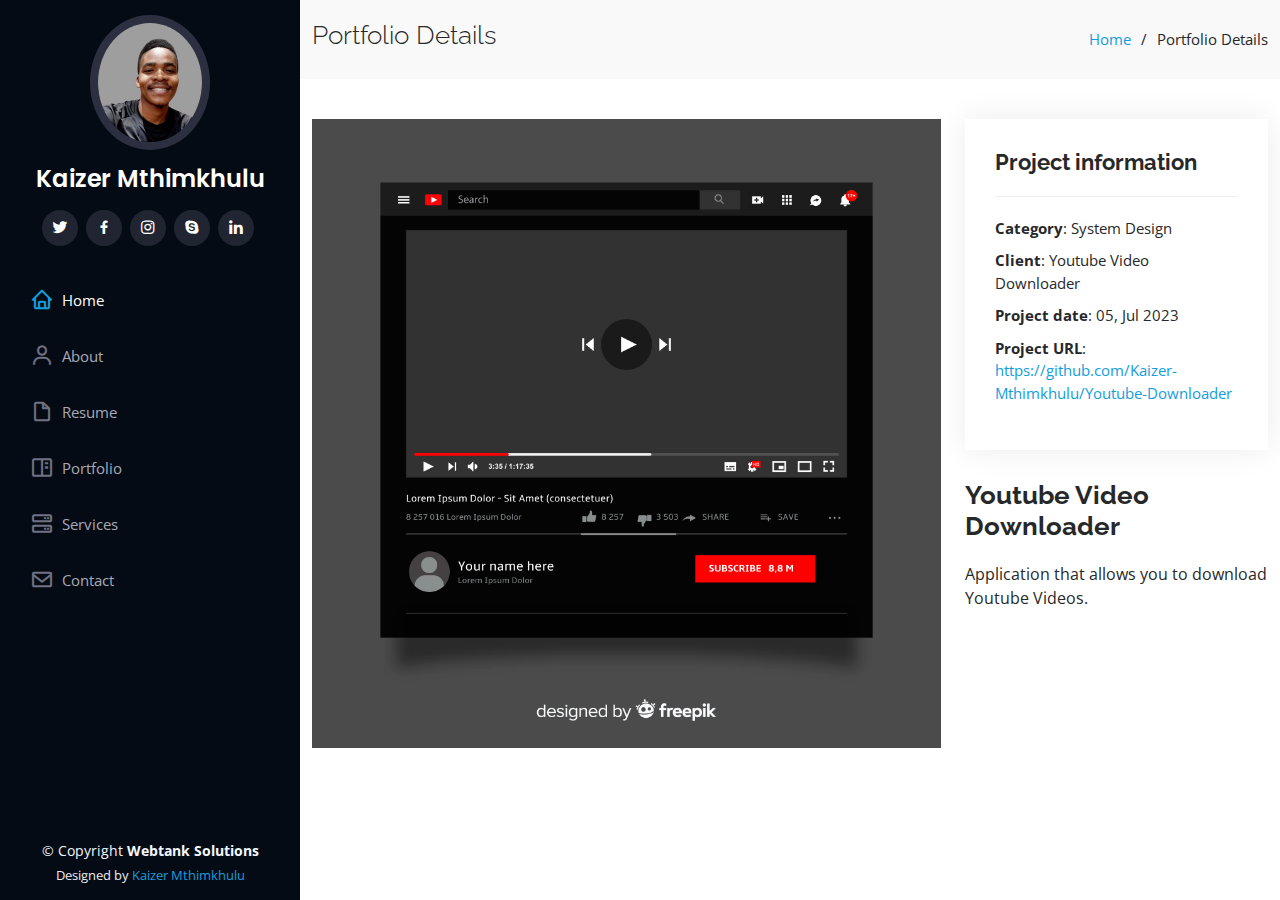
<file: portfolio-details-7.html>
<!DOCTYPE html>
<html lang="en">

<head>
  <meta charset="utf-8">
  <meta content="width=device-width, initial-scale=1.0" name="viewport">

  <title>Portfolio Details - Youtube Video Downloader</title>
  <meta content="" name="description">
  <meta content="" name="keywords">

  <!-- Favicons -->
  <link href="assets/img/profile-img.jpg" rel="icon">
  <link href="assets/img/apple-touch-icon.png" rel="apple-touch-icon">

  <!-- Google Fonts -->
  <link href="https://fonts.googleapis.com/css?family=Open+Sans:300,300i,400,400i,600,600i,700,700i|Raleway:300,300i,400,400i,500,500i,600,600i,700,700i|Poppins:300,300i,400,400i,500,500i,600,600i,700,700i" rel="stylesheet">

  <!-- Vendor CSS Files -->
  <link href="assets/vendor/aos/aos.css" rel="stylesheet">
  <link href="assets/vendor/bootstrap/css/bootstrap.min.css" rel="stylesheet">
  <link href="assets/vendor/bootstrap-icons/bootstrap-icons.css" rel="stylesheet">
  <link href="assets/vendor/boxicons/css/boxicons.min.css" rel="stylesheet">
  <link href="assets/vendor/glightbox/css/glightbox.min.css" rel="stylesheet">
  <link href="assets/vendor/swiper/swiper-bundle.min.css" rel="stylesheet">

  <!-- Template Main CSS File -->
  <link href="assets/css/style.css" rel="stylesheet">

  <!-- =======================================================
  * Template Name: Kaizer Mthimkhulu CV
  * Updated: Mar 16 2023 with Bootstrap v5.2.3
  * Author: Kaizer Mthimkhulu
  ======================================================== -->
</head>

<body>

  <!-- ======= Mobile nav toggle button ======= -->
  <i class="bi bi-list mobile-nav-toggle d-xl-none"></i>

  <!-- ======= Header ======= -->
  <header id="header">
    <div class="d-flex flex-column">

      <div class="profile">
        <img src="assets/img/profile-img.jpg" alt="" class="img-fluid rounded-circle">
        <h1 class="text-light"><a href="index.html">Kaizer Mthimkhulu</a></h1>
        <div class="social-links mt-3 text-center">
          <a href="#" class="twitter"><i class="bx bxl-twitter"></i></a>
          <a href="#" class="facebook"><i class="bx bxl-facebook"></i></a>
          <a href="#" class="instagram"><i class="bx bxl-instagram"></i></a>
          <a href="#" class="google-plus"><i class="bx bxl-skype"></i></a>
          <a href="#" class="linkedin"><i class="bx bxl-linkedin"></i></a>
        </div>
      </div>

      <nav id="navbar" class="nav-menu navbar">
        <ul>
          <li><a href="#hero" class="nav-link scrollto active"><i class="bx bx-home"></i> <span>Home</span></a></li>
          <li><a href="#about" class="nav-link scrollto"><i class="bx bx-user"></i> <span>About</span></a></li>
          <li><a href="#resume" class="nav-link scrollto"><i class="bx bx-file-blank"></i> <span>Resume</span></a></li>
          <li><a href="#portfolio" class="nav-link scrollto"><i class="bx bx-book-content"></i> <span>Portfolio</span></a></li>
          <li><a href="#services" class="nav-link scrollto"><i class="bx bx-server"></i> <span>Services</span></a></li>
          <li><a href="#contact" class="nav-link scrollto"><i class="bx bx-envelope"></i> <span>Contact</span></a></li>
        </ul>
      </nav><!-- .nav-menu -->
    </div>
  </header><!-- End Header -->

  <main id="main">

    <!-- ======= Breadcrumbs ======= -->
    <section id="breadcrumbs" class="breadcrumbs">
      <div class="container">

        <div class="d-flex justify-content-between align-items-center">
          <h2>Portfolio Details</h2>
          <ol>
            <li><a href="index.html">Home</a></li>
            <li>Portfolio Details</li>
          </ol>
        </div>

      </div>
    </section><!-- End Breadcrumbs -->

    <!-- ======= Portfolio Details Section ======= -->
    <section id="portfolio-details" class="portfolio-details">
      <div class="container">

        <div class="row gy-4">

          <div class="col-lg-8">
            <div class="portfolio-details-slider swiper">
              <div class="swiper-wrapper align-items-center">

                <div class="swiper-slide">
                  <img src="assets/img/portfolio/portfolio-7.jpg" alt="">
                </div>

                <!-- <div class="swiper-slide">
                  <img src="assets/img/portfolio/portfolio-details-2.jpg" alt="">
                </div>

                <div class="swiper-slide">
                  <img src="assets/img/portfolio/portfolio-details-3.jpg" alt="">
                </div> -->

              </div>
              <div class="swiper-pagination"></div>
            </div>
          </div>

          <div class="col-lg-4">
            <div class="portfolio-info">
              <h3>Project information</h3>
              <ul>
                <li><strong>Category</strong>: System Design</li>
                <li><strong>Client</strong>: Youtube Video Downloader</li>
                <li><strong>Project date</strong>: 05, Jul 2023</li>
                <li><strong>Project URL</strong>: <a href="https://github.com/Kaizer-Mthimkhulu/Youtube-Downloader">https://github.com/Kaizer-Mthimkhulu/Youtube-Downloader</a></li>
              </ul>
            </div>
            <div class="portfolio-description">
              <h2>Youtube Video Downloader</h2>
              <p>
                Application that allows you to download Youtube Videos.
              </p>
            </div>
          </div>

        </div>

      </div>
    </section><!-- End Portfolio Details Section -->

  </main><!-- End #main -->

  <!-- ======= Footer ======= -->
  <footer id="footer">
    <div class="container">
      <div class="copyright">
        &copy; Copyright <strong><span>Webtank Solutions</span></strong>
      </div>
      <div class="credits">
        <!-- All the links in the footer should remain intact. -->
        <!-- You can delete the links only if you purchased the pro version. -->
        <!-- Licensing information: https://bootstrapmade.com/license/ -->
        <!-- Purchase the pro version with working PHP/AJAX contact form: https://bootstrapmade.com/iportfolio-bootstrap-portfolio-websites-template/ -->
        Designed by <a href="https://bootstrapmade.com/">Kaizer Mthimkhulu</a>
      </div>
    </div>
  </footer><!-- End  Footer -->

  <a href="#" class="back-to-top d-flex align-items-center justify-content-center"><i class="bi bi-arrow-up-short"></i></a>

  <!-- Vendor JS Files -->
  <script src="assets/vendor/purecounter/purecounter_vanilla.js"></script>
  <script src="assets/vendor/aos/aos.js"></script>
  <script src="assets/vendor/bootstrap/js/bootstrap.bundle.min.js"></script>
  <script src="assets/vendor/glightbox/js/glightbox.min.js"></script>
  <script src="assets/vendor/isotope-layout/isotope.pkgd.min.js"></script>
  <script src="assets/vendor/swiper/swiper-bundle.min.js"></script>
  <script src="assets/vendor/typed.js/typed.min.js"></script>
  <script src="assets/vendor/waypoints/noframework.waypoints.js"></script>
  <script src="assets/vendor/php-email-form/validate.js"></script>

  <!-- Template Main JS File -->
  <script src="assets/js/main.js"></script>

</body>

</html>
</file>
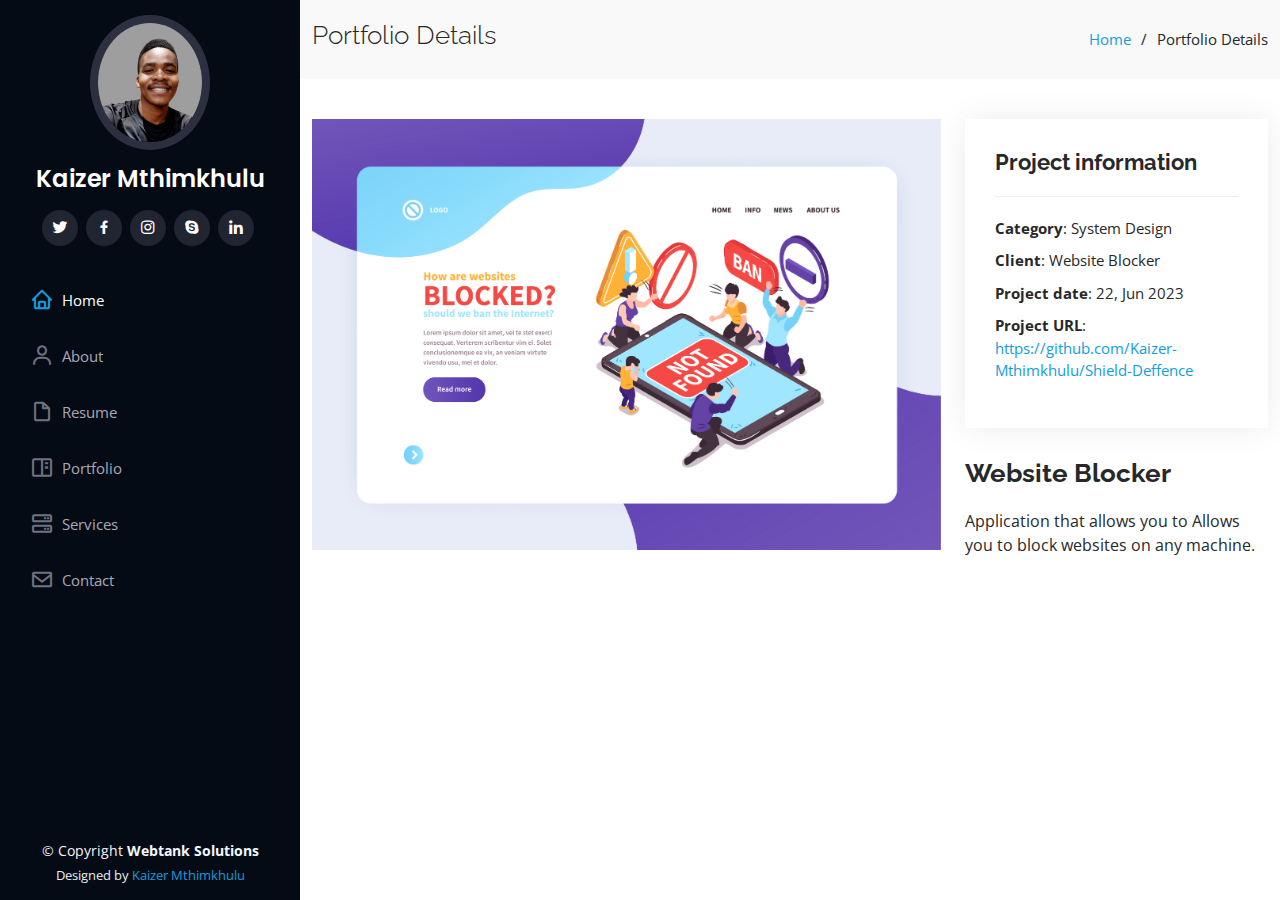
<file: portfolio-details-8.html>
<!DOCTYPE html>
<html lang="en">

<head>
  <meta charset="utf-8">
  <meta content="width=device-width, initial-scale=1.0" name="viewport">

  <title>Portfolio Details - Website Blocker</title>
  <meta content="" name="description">
  <meta content="" name="keywords">

  <!-- Favicons -->
  <link href="assets/img/profile-img.jpg" rel="icon">
  <link href="assets/img/apple-touch-icon.png" rel="apple-touch-icon">

  <!-- Google Fonts -->
  <link href="https://fonts.googleapis.com/css?family=Open+Sans:300,300i,400,400i,600,600i,700,700i|Raleway:300,300i,400,400i,500,500i,600,600i,700,700i|Poppins:300,300i,400,400i,500,500i,600,600i,700,700i" rel="stylesheet">

  <!-- Vendor CSS Files -->
  <link href="assets/vendor/aos/aos.css" rel="stylesheet">
  <link href="assets/vendor/bootstrap/css/bootstrap.min.css" rel="stylesheet">
  <link href="assets/vendor/bootstrap-icons/bootstrap-icons.css" rel="stylesheet">
  <link href="assets/vendor/boxicons/css/boxicons.min.css" rel="stylesheet">
  <link href="assets/vendor/glightbox/css/glightbox.min.css" rel="stylesheet">
  <link href="assets/vendor/swiper/swiper-bundle.min.css" rel="stylesheet">

  <!-- Template Main CSS File -->
  <link href="assets/css/style.css" rel="stylesheet">

  <!-- =======================================================
  * Template Name: Kaizer Mthimkhulu CV
  * Updated: Mar 16 2023 with Bootstrap v5.2.3
  * Author: Kaizer Mthimkhulu
  ======================================================== -->
</head>

<body>

  <!-- ======= Mobile nav toggle button ======= -->
  <i class="bi bi-list mobile-nav-toggle d-xl-none"></i>

  <!-- ======= Header ======= -->
  <header id="header">
    <div class="d-flex flex-column">

      <div class="profile">
        <img src="assets/img/profile-img.jpg" alt="" class="img-fluid rounded-circle">
        <h1 class="text-light"><a href="index.html">Kaizer Mthimkhulu</a></h1>
        <div class="social-links mt-3 text-center">
          <a href="#" class="twitter"><i class="bx bxl-twitter"></i></a>
          <a href="#" class="facebook"><i class="bx bxl-facebook"></i></a>
          <a href="#" class="instagram"><i class="bx bxl-instagram"></i></a>
          <a href="#" class="google-plus"><i class="bx bxl-skype"></i></a>
          <a href="#" class="linkedin"><i class="bx bxl-linkedin"></i></a>
        </div>
      </div>

      <nav id="navbar" class="nav-menu navbar">
        <ul>
          <li><a href="#hero" class="nav-link scrollto active"><i class="bx bx-home"></i> <span>Home</span></a></li>
          <li><a href="#about" class="nav-link scrollto"><i class="bx bx-user"></i> <span>About</span></a></li>
          <li><a href="#resume" class="nav-link scrollto"><i class="bx bx-file-blank"></i> <span>Resume</span></a></li>
          <li><a href="#portfolio" class="nav-link scrollto"><i class="bx bx-book-content"></i> <span>Portfolio</span></a></li>
          <li><a href="#services" class="nav-link scrollto"><i class="bx bx-server"></i> <span>Services</span></a></li>
          <li><a href="#contact" class="nav-link scrollto"><i class="bx bx-envelope"></i> <span>Contact</span></a></li>
        </ul>
      </nav><!-- .nav-menu -->
    </div>
  </header><!-- End Header -->

  <main id="main">

    <!-- ======= Breadcrumbs ======= -->
    <section id="breadcrumbs" class="breadcrumbs">
      <div class="container">

        <div class="d-flex justify-content-between align-items-center">
          <h2>Portfolio Details</h2>
          <ol>
            <li><a href="index.html">Home</a></li>
            <li>Portfolio Details</li>
          </ol>
        </div>

      </div>
    </section><!-- End Breadcrumbs -->

    <!-- ======= Portfolio Details Section ======= -->
    <section id="portfolio-details" class="portfolio-details">
      <div class="container">

        <div class="row gy-4">

          <div class="col-lg-8">
            <div class="portfolio-details-slider swiper">
              <div class="swiper-wrapper align-items-center">

                <div class="swiper-slide">
                  <img src="assets/img/portfolio/portfolio-8.jpg" alt="">
                </div>

                <!-- <div class="swiper-slide">
                  <img src="assets/img/portfolio/portfolio-details-2.jpg" alt="">
                </div>

                <div class="swiper-slide">
                  <img src="assets/img/portfolio/portfolio-details-3.jpg" alt="">
                </div> -->

              </div>
              <div class="swiper-pagination"></div>
            </div>
          </div>

          <div class="col-lg-4">
            <div class="portfolio-info">
              <h3>Project information</h3>
              <ul>
                <li><strong>Category</strong>: System Design</li>
                <li><strong>Client</strong>: Website Blocker</li>
                <li><strong>Project date</strong>: 22, Jun 2023</li>
                <li><strong>Project URL</strong>: <a href="https://github.com/Kaizer-Mthimkhulu/Shield-Deffence">https://github.com/Kaizer-Mthimkhulu/Shield-Deffence</a></li>
              </ul>
            </div>
            <div class="portfolio-description">
              <h2>Website Blocker</h2>
              <p>
                Application that allows you to Allows you to block websites on any machine.
              </p>
            </div>
          </div>

        </div>

      </div>
    </section><!-- End Portfolio Details Section -->

  </main><!-- End #main -->

  <!-- ======= Footer ======= -->
  <footer id="footer">
    <div class="container">
      <div class="copyright">
        &copy; Copyright <strong><span>Webtank Solutions</span></strong>
      </div>
      <div class="credits">
        <!-- All the links in the footer should remain intact. -->
        <!-- You can delete the links only if you purchased the pro version. -->
        <!-- Licensing information: https://bootstrapmade.com/license/ -->
        <!-- Purchase the pro version with working PHP/AJAX contact form: https://bootstrapmade.com/iportfolio-bootstrap-portfolio-websites-template/ -->
        Designed by <a href="https://bootstrapmade.com/">Kaizer Mthimkhulu</a>
      </div>
    </div>
  </footer><!-- End  Footer -->

  <a href="#" class="back-to-top d-flex align-items-center justify-content-center"><i class="bi bi-arrow-up-short"></i></a>

  <!-- Vendor JS Files -->
  <script src="assets/vendor/purecounter/purecounter_vanilla.js"></script>
  <script src="assets/vendor/aos/aos.js"></script>
  <script src="assets/vendor/bootstrap/js/bootstrap.bundle.min.js"></script>
  <script src="assets/vendor/glightbox/js/glightbox.min.js"></script>
  <script src="assets/vendor/isotope-layout/isotope.pkgd.min.js"></script>
  <script src="assets/vendor/swiper/swiper-bundle.min.js"></script>
  <script src="assets/vendor/typed.js/typed.min.js"></script>
  <script src="assets/vendor/waypoints/noframework.waypoints.js"></script>
  <script src="assets/vendor/php-email-form/validate.js"></script>

  <!-- Template Main JS File -->
  <script src="assets/js/main.js"></script>

</body>

</html>
</file>
<file: assets/css/style.css>
/**
* Template Name: iPortfolio
* Updated: Mar 10 2023 with Bootstrap v5.2.3
* Template URL: https://bootstrapmade.com/iportfolio-bootstrap-portfolio-websites-template/
* Author: BootstrapMade.com
* License: https://bootstrapmade.com/license/
*/

/*--------------------------------------------------------------
# General
--------------------------------------------------------------*/
body {
  font-family: "Open Sans", sans-serif;
  color: #272829;
}

a {
  color: #149ddd;
  text-decoration: none;
}

a:hover {
  color: #37b3ed;
  text-decoration: none;
}

h1,
h2,
h3,
h4,
h5,
h6 {
  font-family: "Raleway", sans-serif;
}

/*--------------------------------------------------------------
# Back to top button
--------------------------------------------------------------*/
.back-to-top {
  position: fixed;
  visibility: hidden;
  opacity: 0;
  right: 15px;
  bottom: 15px;
  z-index: 996;
  background: #149ddd;
  width: 40px;
  height: 40px;
  border-radius: 50px;
  transition: all 0.4s;
}

.back-to-top i {
  font-size: 28px;
  color: #fff;
  line-height: 0;
}

.back-to-top:hover {
  background: #2eafec;
  color: #fff;
}

.back-to-top.active {
  visibility: visible;
  opacity: 1;
}

/*--------------------------------------------------------------
# Header
--------------------------------------------------------------*/
#header {
  position: fixed;
  top: 0;
  left: 0;
  bottom: 0;
  width: 300px;
  transition: all ease-in-out 0.5s;
  z-index: 9997;
  transition: all 0.5s;
  padding: 0 15px;
  background: #040b14;
  overflow-y: auto;
}

#header .profile img {
  margin: 15px auto;
  display: block;
  width: 120px;
  border: 8px solid #2c2f3f;
}

#header .profile h1 {
  font-size: 24px;
  margin: 0;
  padding: 0;
  font-weight: 600;
  -moz-text-align-last: center;
  text-align-last: center;
  font-family: "Poppins", sans-serif;
}

#header .profile h1 a,
#header .profile h1 a:hover {
  color: #fff;
  text-decoration: none;
}

#header .profile .social-links a {
  font-size: 18px;
  display: inline-block;
  background: #212431;
  color: #fff;
  line-height: 1;
  padding: 8px 0;
  margin-right: 4px;
  border-radius: 50%;
  text-align: center;
  width: 36px;
  height: 36px;
  transition: 0.3s;
}

#header .profile .social-links a:hover {
  background: #149ddd;
  color: #fff;
  text-decoration: none;
}

#main {
  margin-left: 300px;
}

@media (max-width: 1199px) {
  #header {
    left: -300px;
  }

  #main {
    margin-left: 0;
  }
}

/*--------------------------------------------------------------
# Navigation Menu
--------------------------------------------------------------*/
/* Desktop Navigation */
.nav-menu {
  padding: 30px 0 0 0;
}

.nav-menu * {
  margin: 0;
  padding: 0;
  list-style: none;
}

.nav-menu>ul>li {
  position: relative;
  white-space: nowrap;
}

.nav-menu a,
.nav-menu a:focus {
  display: flex;
  align-items: center;
  color: #a8a9b4;
  padding: 12px 15px;
  margin-bottom: 8px;
  transition: 0.3s;
  font-size: 15px;
}

.nav-menu a i,
.nav-menu a:focus i {
  font-size: 24px;
  padding-right: 8px;
  color: #6f7180;
}

.nav-menu a:hover,
.nav-menu .active,
.nav-menu .active:focus,
.nav-menu li:hover>a {
  text-decoration: none;
  color: #fff;
}

.nav-menu a:hover i,
.nav-menu .active i,
.nav-menu .active:focus i,
.nav-menu li:hover>a i {
  color: #149ddd;
}

/* Mobile Navigation */
.mobile-nav-toggle {
  position: fixed;
  right: 15px;
  top: 15px;
  z-index: 9998;
  border: 0;
  font-size: 24px;
  transition: all 0.4s;
  outline: none !important;
  background-color: #149ddd;
  color: #fff;
  width: 40px;
  height: 40px;
  display: inline-flex;
  align-items: center;
  justify-content: center;
  line-height: 0;
  border-radius: 50px;
  cursor: pointer;
}

.mobile-nav-active {
  overflow: hidden;
}

.mobile-nav-active #header {
  left: 0;
}

/*--------------------------------------------------------------
# Hero Section
--------------------------------------------------------------*/
#hero {
  width: 100%;
  height: 100vh;
  background: url("../img/programming-background-with-person-working-with-codes-computer.jpg") top center;
  background-size: cover;
}

#hero:before {
  content: "";
  background: rgba(5, 13, 24, 0.3);
  position: absolute;
  bottom: 0;
  top: 0;
  left: 0;
  right: 0;
  z-index: 1;
}

#hero .hero-container {
  position: relative;
  z-index: 2;
  min-width: 300px;
}

#hero h1 {
  margin: 0 0 10px 0;
  font-size: 64px;
  font-weight: 700;
  line-height: 56px;
  color: #fff;
}

#hero p {
  color: #fff;
  margin-bottom: 50px;
  font-size: 26px;
  font-family: "Poppins", sans-serif;
}

#hero p span {
  color: #fff;
  padding-bottom: 4px;
  letter-spacing: 1px;
  border-bottom: 3px solid #149ddd;
}

@media (min-width: 1024px) {
  #hero {
    background-attachment: fixed;
  }
}

@media (max-width: 768px) {
  #hero h1 {
    font-size: 28px;
    line-height: 36px;
  }

  #hero h2 {
    font-size: 18px;
    line-height: 24px;
    margin-bottom: 30px;
  }
}

/*--------------------------------------------------------------
# Sections General
--------------------------------------------------------------*/
section {
  padding: 60px 0;
  overflow: hidden;
}

.section-bg {
  background: #f5f8fd;
}

.section-title {
  padding-bottom: 30px;
}

.section-title h2 {
  font-size: 32px;
  font-weight: bold;
  margin-bottom: 20px;
  padding-bottom: 20px;
  position: relative;
  color: #173b6c;
}

.section-title h2::after {
  content: "";
  position: absolute;
  display: block;
  width: 50px;
  height: 3px;
  background: #149ddd;
  bottom: 0;
  left: 0;
}

.section-title p {
  margin-bottom: 0;
}

/*--------------------------------------------------------------
# About
--------------------------------------------------------------*/
.about .content h3 {
  font-weight: 700;
  font-size: 26px;
  color: #173b6c;
}

.about .content ul {
  list-style: none;
  padding: 0;
}

.about .content ul li {
  margin-bottom: 20px;
  display: flex;
  align-items: center;
}

.about .content ul strong {
  margin-right: 10px;
}

.about .content ul i {
  font-size: 16px;
  margin-right: 5px;
  color: #149ddd;
  line-height: 0;
}

.about .content p:last-child {
  margin-bottom: 0;
}

/*--------------------------------------------------------------
# Facts
--------------------------------------------------------------*/
.facts {
  padding-bottom: 30px;
}

.facts .count-box {
  padding: 30px;
  width: 100%;
}

.facts .count-box i {
  display: block;
  font-size: 44px;
  color: #149ddd;
  float: left;
  line-height: 0;
}

.facts .count-box span {
  font-size: 48px;
  line-height: 40px;
  display: block;
  font-weight: 700;
  color: #050d18;
  margin-left: 60px;
}

.facts .count-box p {
  padding: 15px 0 0 0;
  margin: 0 0 0 60px;
  font-family: "Raleway", sans-serif;
  font-size: 14px;
  color: #122f57;
}

.facts .count-box a {
  font-weight: 600;
  display: block;
  margin-top: 20px;
  color: #122f57;
  font-size: 15px;
  font-family: "Poppins", sans-serif;
  transition: ease-in-out 0.3s;
}

.facts .count-box a:hover {
  color: #1f5297;
}

/*--------------------------------------------------------------
# Akills
--------------------------------------------------------------*/
.skills .progress {
  height: 60px;
  display: block;
  background: none;
  border-radius: 0;
}

.skills .progress .skill {
  padding: 0;
  margin: 0 0 6px 0;
  text-transform: uppercase;
  display: block;
  font-weight: 600;
  font-family: "Poppins", sans-serif;
  color: #050d18;
}

.skills .progress .skill .val {
  float: right;
  font-style: normal;
}

.skills .progress-bar-wrap {
  background: #dce8f8;
  height: 10px;
}

.skills .progress-bar {
  width: 1px;
  height: 10px;
  transition: 0.9s;
  background-color: #149ddd;
}

/*--------------------------------------------------------------
# Resume
--------------------------------------------------------------*/
.resume .resume-title {
  font-size: 26px;
  font-weight: 700;
  margin-top: 20px;
  margin-bottom: 20px;
  color: #050d18;
}

.resume .resume-item {
  padding: 0 0 20px 20px;
  margin-top: -2px;
  border-left: 2px solid #1f5297;
  position: relative;
}

.resume .resume-item h4 {
  line-height: 18px;
  font-size: 18px;
  font-weight: 600;
  text-transform: uppercase;
  font-family: "Poppins", sans-serif;
  color: #050d18;
  margin-bottom: 10px;
}

.resume .resume-item h5 {
  font-size: 16px;
  background: #e4edf9;
  padding: 5px 15px;
  display: inline-block;
  font-weight: 600;
  margin-bottom: 10px;
}

.resume .resume-item ul {
  padding-left: 20px;
}

.resume .resume-item ul li {
  padding-bottom: 10px;
}

.resume .resume-item:last-child {
  padding-bottom: 0;
}

.resume .resume-item::before {
  content: "";
  position: absolute;
  width: 16px;
  height: 16px;
  border-radius: 50px;
  left: -9px;
  top: 0;
  background: #fff;
  border: 2px solid #1f5297;
}

/*--------------------------------------------------------------
# Portfolio
--------------------------------------------------------------*/
.portfolio .portfolio-item {
  margin-bottom: 30px;
}

.portfolio #portfolio-flters {
  padding: 0;
  margin: 0 auto 35px auto;
  list-style: none;
  text-align: center;
  background: #fff;
  border-radius: 50px;
  padding: 2px 15px;
}

.portfolio #portfolio-flters li {
  cursor: pointer;
  display: inline-block;
  padding: 10px 15px 8px 15px;
  font-size: 14px;
  font-weight: 600;
  line-height: 1;
  text-transform: uppercase;
  color: #272829;
  margin-bottom: 5px;
  transition: all 0.3s ease-in-out;
}

.portfolio #portfolio-flters li:hover,
.portfolio #portfolio-flters li.filter-active {
  color: #149ddd;
}

.portfolio #portfolio-flters li:last-child {
  margin-right: 0;
}

.portfolio .portfolio-wrap {
  transition: 0.3s;
  position: relative;
  overflow: hidden;
  z-index: 1;
}

.portfolio .portfolio-wrap::before {
  content: "";
  background: rgba(255, 255, 255, 0.5);
  position: absolute;
  left: 0;
  right: 0;
  top: 0;
  bottom: 0;
  transition: all ease-in-out 0.3s;
  z-index: 2;
  opacity: 0;
}

.portfolio .portfolio-wrap .portfolio-links {
  opacity: 1;
  left: 0;
  right: 0;
  bottom: -60px;
  z-index: 3;
  position: absolute;
  transition: all ease-in-out 0.3s;
  display: flex;
  justify-content: center;
}

.portfolio .portfolio-wrap .portfolio-links a {
  color: #fff;
  font-size: 28px;
  text-align: center;
  background: rgba(20, 157, 221, 0.75);
  transition: 0.3s;
  width: 50%;
}

.portfolio .portfolio-wrap .portfolio-links a:hover {
  background: rgba(20, 157, 221, 0.95);
}

.portfolio .portfolio-wrap .portfolio-links a+a {
  border-left: 1px solid #37b3ed;
}

.portfolio .portfolio-wrap:hover::before {
  top: 0;
  left: 0;
  right: 0;
  bottom: 0;
  opacity: 1;
}

.portfolio .portfolio-wrap:hover .portfolio-links {
  opacity: 1;
  bottom: 0;
}

/*--------------------------------------------------------------
# Portfolio Details
--------------------------------------------------------------*/
.portfolio-details {
  padding-top: 40px;
}

.portfolio-details .portfolio-details-slider img {
  width: 100%;
}

.portfolio-details .portfolio-details-slider .swiper-pagination {
  margin-top: 20px;
  position: relative;
}

.portfolio-details .portfolio-details-slider .swiper-pagination .swiper-pagination-bullet {
  width: 12px;
  height: 12px;
  background-color: #fff;
  opacity: 1;
  border: 1px solid #149ddd;
}

.portfolio-details .portfolio-details-slider .swiper-pagination .swiper-pagination-bullet-active {
  background-color: #149ddd;
}

.portfolio-details .portfolio-info {
  padding: 30px;
  box-shadow: 0px 0 30px rgba(5, 13, 24, 0.08);
}

.portfolio-details .portfolio-info h3 {
  font-size: 22px;
  font-weight: 700;
  margin-bottom: 20px;
  padding-bottom: 20px;
  border-bottom: 1px solid #eee;
}

.portfolio-details .portfolio-info ul {
  list-style: none;
  padding: 0;
  font-size: 15px;
}

.portfolio-details .portfolio-info ul li+li {
  margin-top: 10px;
}

.portfolio-details .portfolio-description {
  padding-top: 30px;
}

.portfolio-details .portfolio-description h2 {
  font-size: 26px;
  font-weight: 700;
  margin-bottom: 20px;
}

.portfolio-details .portfolio-description p {
  padding: 0;
}

/*--------------------------------------------------------------
# Services
--------------------------------------------------------------*/
.services .icon-box {
  margin-bottom: 20px;
}

.services .icon {
  float: left;
  display: flex;
  align-items: center;
  justify-content: center;
  width: 54px;
  height: 54px;
  background: #149ddd;
  border-radius: 50%;
  transition: 0.5s;
  border: 1px solid #149ddd;
}

.services .icon i {
  color: #fff;
  font-size: 24px;
  line-height: 0;
}

.services .icon-box:hover .icon {
  background: #fff;
}

.services .icon-box:hover .icon i {
  color: #149ddd;
}

.services .title {
  margin-left: 80px;
  font-weight: 700;
  margin-bottom: 15px;
  font-size: 18px;
}

.services .title a {
  color: #343a40;
}

.services .title a:hover {
  color: #149ddd;
}

.services .description {
  margin-left: 80px;
  line-height: 24px;
  font-size: 14px;
}

/*--------------------------------------------------------------
# Testimonials
--------------------------------------------------------------*/
.testimonials .testimonials-carousel,
.testimonials .testimonials-slider {
  overflow: hidden;
}

.testimonials .testimonial-item {
  box-sizing: content-box;
  text-align: center;
  min-height: 320px;
}

.testimonials .testimonial-item .testimonial-img {
  width: 90px;
  border-radius: 50%;
  margin: 0 auto;
}

.testimonials .testimonial-item h3 {
  font-size: 18px;
  font-weight: bold;
  margin: 10px 0 5px 0;
  color: #111;
}

.testimonials .testimonial-item h4 {
  font-size: 14px;
  color: #999;
  margin: 0;
}

.testimonials .testimonial-item .quote-icon-left,
.testimonials .testimonial-item .quote-icon-right {
  color: #c3e8fa;
  font-size: 26px;
}

.testimonials .testimonial-item .quote-icon-left {
  display: inline-block;
  left: -5px;
  position: relative;
}

.testimonials .testimonial-item .quote-icon-right {
  display: inline-block;
  right: -5px;
  position: relative;
  top: 10px;
}

.testimonials .testimonial-item p {
  font-style: italic;
  margin: 0 15px 15px 15px;
  padding: 20px;
  background: #fff;
  position: relative;
  margin-bottom: 35px;
  border-radius: 6px;
  box-shadow: 0px 2px 15px rgba(0, 0, 0, 0.1);
}

.testimonials .testimonial-item p::after {
  content: "";
  width: 0;
  height: 0;
  border-top: 20px solid #fff;
  border-right: 20px solid transparent;
  border-left: 20px solid transparent;
  position: absolute;
  bottom: -20px;
  left: calc(50% - 20px);
}

.testimonials .swiper-pagination {
  margin-top: 20px;
  position: relative;
}

.testimonials .swiper-pagination .swiper-pagination-bullet {
  width: 12px;
  height: 12px;
  background-color: #fff;
  opacity: 1;
  border: 1px solid #149ddd;
}

.testimonials .swiper-pagination .swiper-pagination-bullet-active {
  background-color: #149ddd;
}

/*--------------------------------------------------------------
# Contact
--------------------------------------------------------------*/
.contact {
  padding-bottom: 130px;
}

.contact .info {
  padding: 30px;
  background: #fff;
  width: 100%;
  box-shadow: 0 0 24px 0 rgba(0, 0, 0, 0.12);
}

.contact .info i {
  font-size: 20px;
  color: #149ddd;
  float: left;
  width: 44px;
  height: 44px;
  background: #dff3fc;
  display: flex;
  justify-content: center;
  align-items: center;
  border-radius: 50px;
  transition: all 0.3s ease-in-out;
}

.contact .info h4 {
  padding: 0 0 0 60px;
  font-size: 22px;
  font-weight: 600;
  margin-bottom: 5px;
  color: #050d18;
}

.contact .info p {
  padding: 0 0 10px 60px;
  margin-bottom: 20px;
  font-size: 14px;
  color: #173b6c;
}

.contact .info .email p {
  padding-top: 5px;
}

.contact .info .social-links {
  padding-left: 60px;
}

.contact .info .social-links a {
  font-size: 18px;
  display: inline-block;
  background: #333;
  color: #fff;
  line-height: 1;
  padding: 8px 0;
  border-radius: 50%;
  text-align: center;
  width: 36px;
  height: 36px;
  transition: 0.3s;
  margin-right: 10px;
}

.contact .info .social-links a:hover {
  background: #149ddd;
  color: #fff;
}

.contact .info .email:hover i,
.contact .info .address:hover i,
.contact .info .phone:hover i {
  background: #149ddd;
  color: #fff;
}

.contact .php-email-form {
  width: 100%;
  padding: 30px;
  background: #fff;
  box-shadow: 0 0 24px 0 rgba(0, 0, 0, 0.12);
}

.contact .php-email-form .form-group {
  padding-bottom: 8px;
}

.contact .php-email-form .validate {
  display: none;
  color: red;
  margin: 0 0 15px 0;
  font-weight: 400;
  font-size: 13px;
}

.contact .php-email-form .error-message {
  display: none;
  color: #fff;
  background: #ed3c0d;
  text-align: left;
  padding: 15px;
  font-weight: 600;
}

.contact .php-email-form .error-message br+br {
  margin-top: 25px;
}

.contact .php-email-form .sent-message {
  display: none;
  color: #fff;
  background: #18d26e;
  text-align: center;
  padding: 15px;
  font-weight: 600;
}

.contact .php-email-form .loading {
  display: none;
  background: #fff;
  text-align: center;
  padding: 15px;
}

.contact .php-email-form .loading:before {
  content: "";
  display: inline-block;
  border-radius: 50%;
  width: 24px;
  height: 24px;
  margin: 0 10px -6px 0;
  border: 3px solid #18d26e;
  border-top-color: #eee;
  animation: animate-loading 1s linear infinite;
}

.contact .php-email-form .form-group {
  margin-bottom: 15px;
}

.contact .php-email-form label {
  padding-bottom: 8px;
}

.contact .php-email-form input,
.contact .php-email-form textarea {
  border-radius: 0;
  box-shadow: none;
  font-size: 14px;
}

.contact .php-email-form input {
  height: 44px;
}

.contact .php-email-form textarea {
  padding: 10px 15px;
}

.contact .php-email-form button[type=submit] {
  background: #149ddd;
  border: 0;
  padding: 10px 24px;
  color: #fff;
  transition: 0.4s;
  border-radius: 4px;
}

.contact .php-email-form button[type=submit]:hover {
  background: #37b3ed;
}

@keyframes animate-loading {
  0% {
    transform: rotate(0deg);
  }

  100% {
    transform: rotate(360deg);
  }
}

/*--------------------------------------------------------------
# Breadcrumbs
--------------------------------------------------------------*/
.breadcrumbs {
  padding: 20px 0;
  background: #f9f9f9;
}

.breadcrumbs h2 {
  font-size: 26px;
  font-weight: 300;
}

.breadcrumbs ol {
  display: flex;
  flex-wrap: wrap;
  list-style: none;
  padding: 0;
  margin: 0;
  font-size: 15px;
}

.breadcrumbs ol li+li {
  padding-left: 10px;
}

.breadcrumbs ol li+li::before {
  display: inline-block;
  padding-right: 10px;
  color: #0e2442;
  content: "/";
}

@media (max-width: 768px) {
  .breadcrumbs .d-flex {
    display: block !important;
  }

  .breadcrumbs ol {
    display: block;
  }

  .breadcrumbs ol li {
    display: inline-block;
  }
}

/*--------------------------------------------------------------
# Footer
--------------------------------------------------------------*/
#footer {
  padding: 15px;
  color: #f4f6fd;
  font-size: 14px;
  position: fixed;
  left: 0;
  bottom: 0;
  width: 300px;
  z-index: 9999;
  background: #040b14;
}

#footer .copyright {
  text-align: center;
}

#footer .credits {
  padding-top: 5px;
  text-align: center;
  font-size: 13px;
  color: #eaebf0;
}

@media (max-width: 1199px) {
  #footer {
    position: static;
    width: auto;
    padding-right: 20px 15px;
  }
}
</file>
